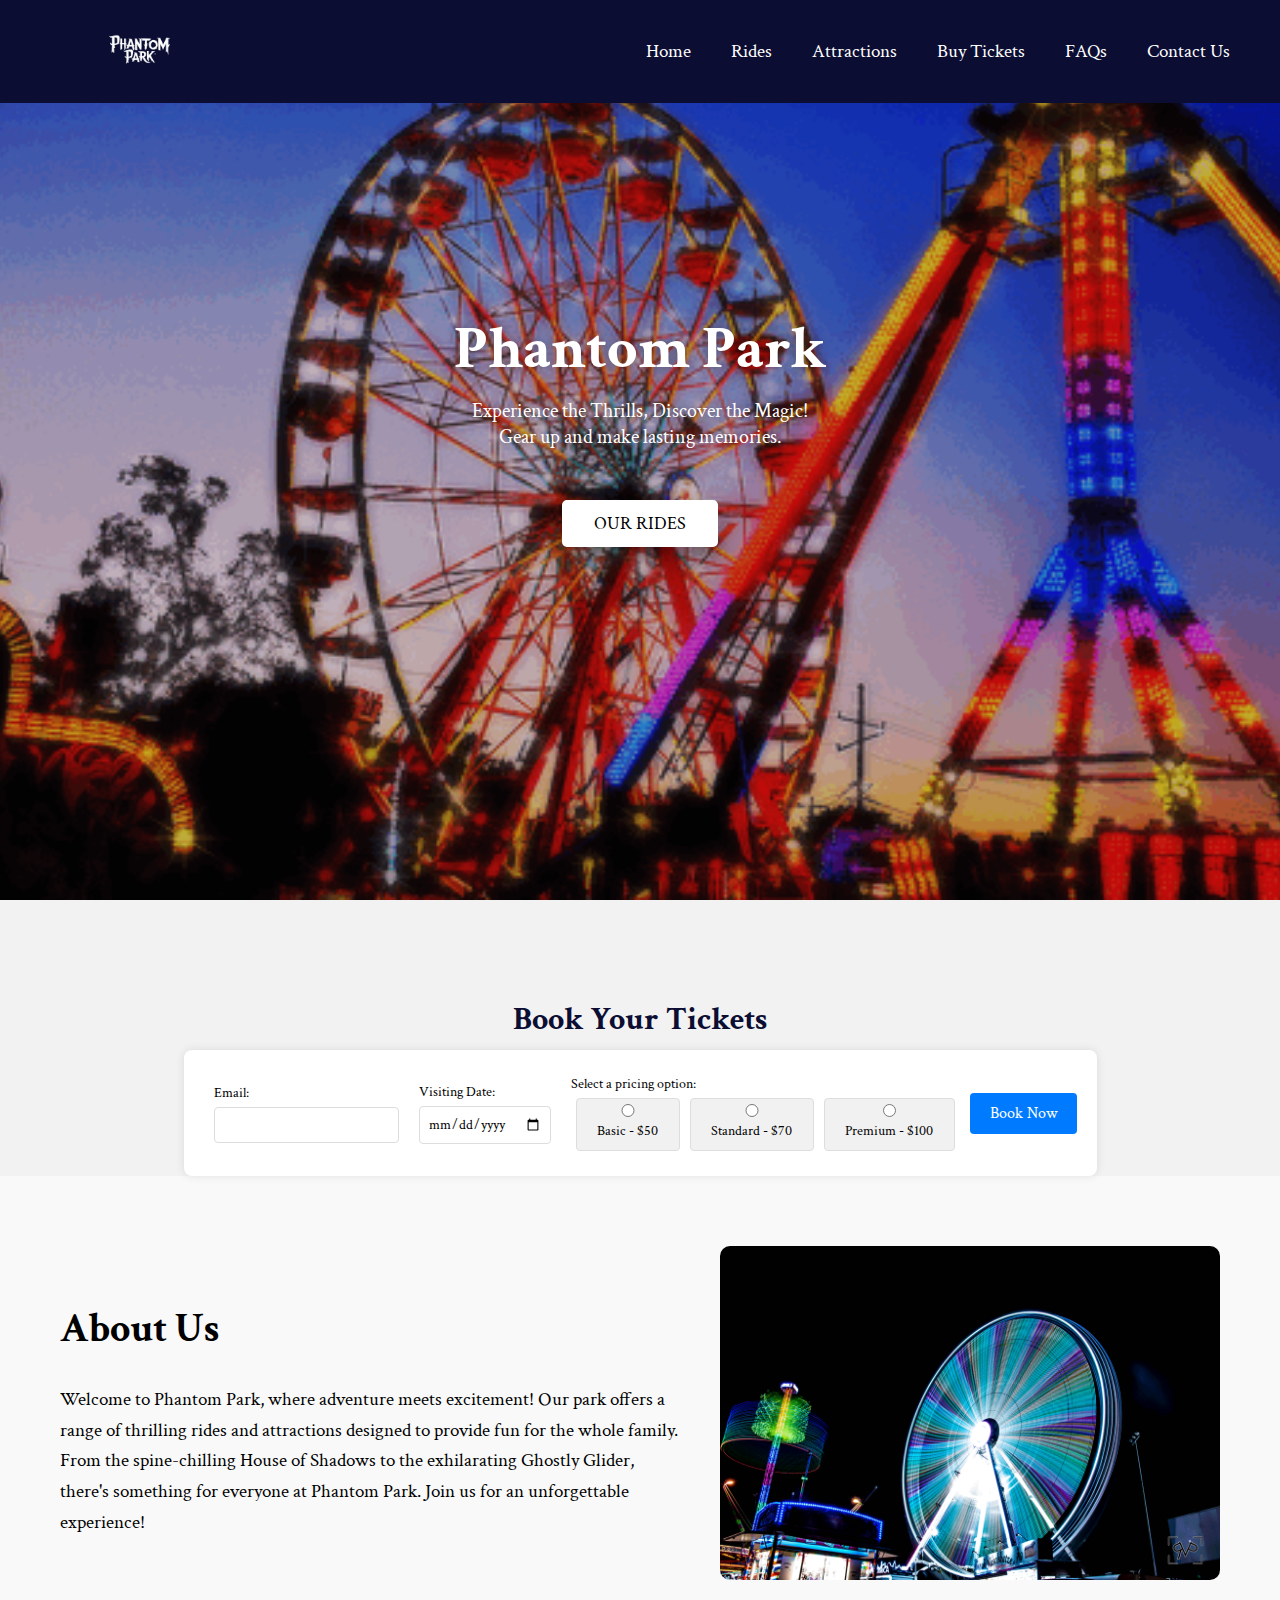
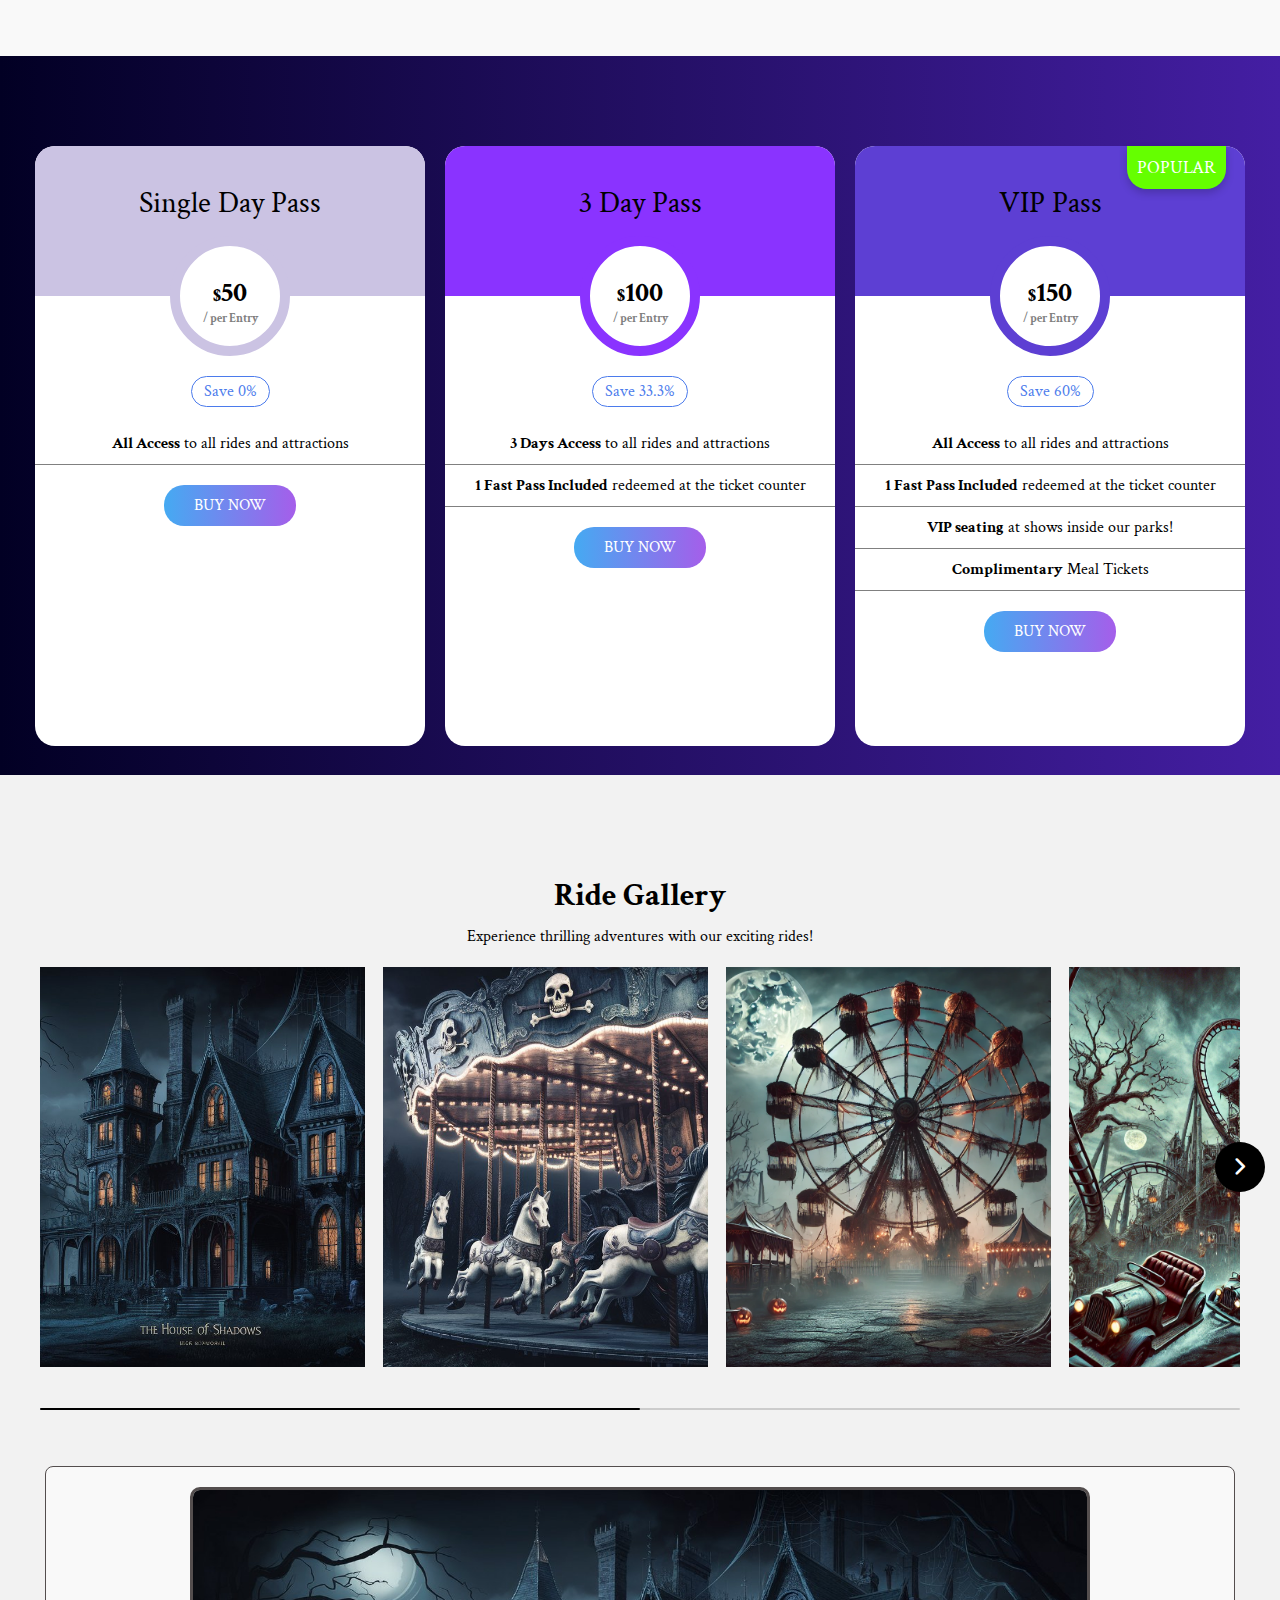
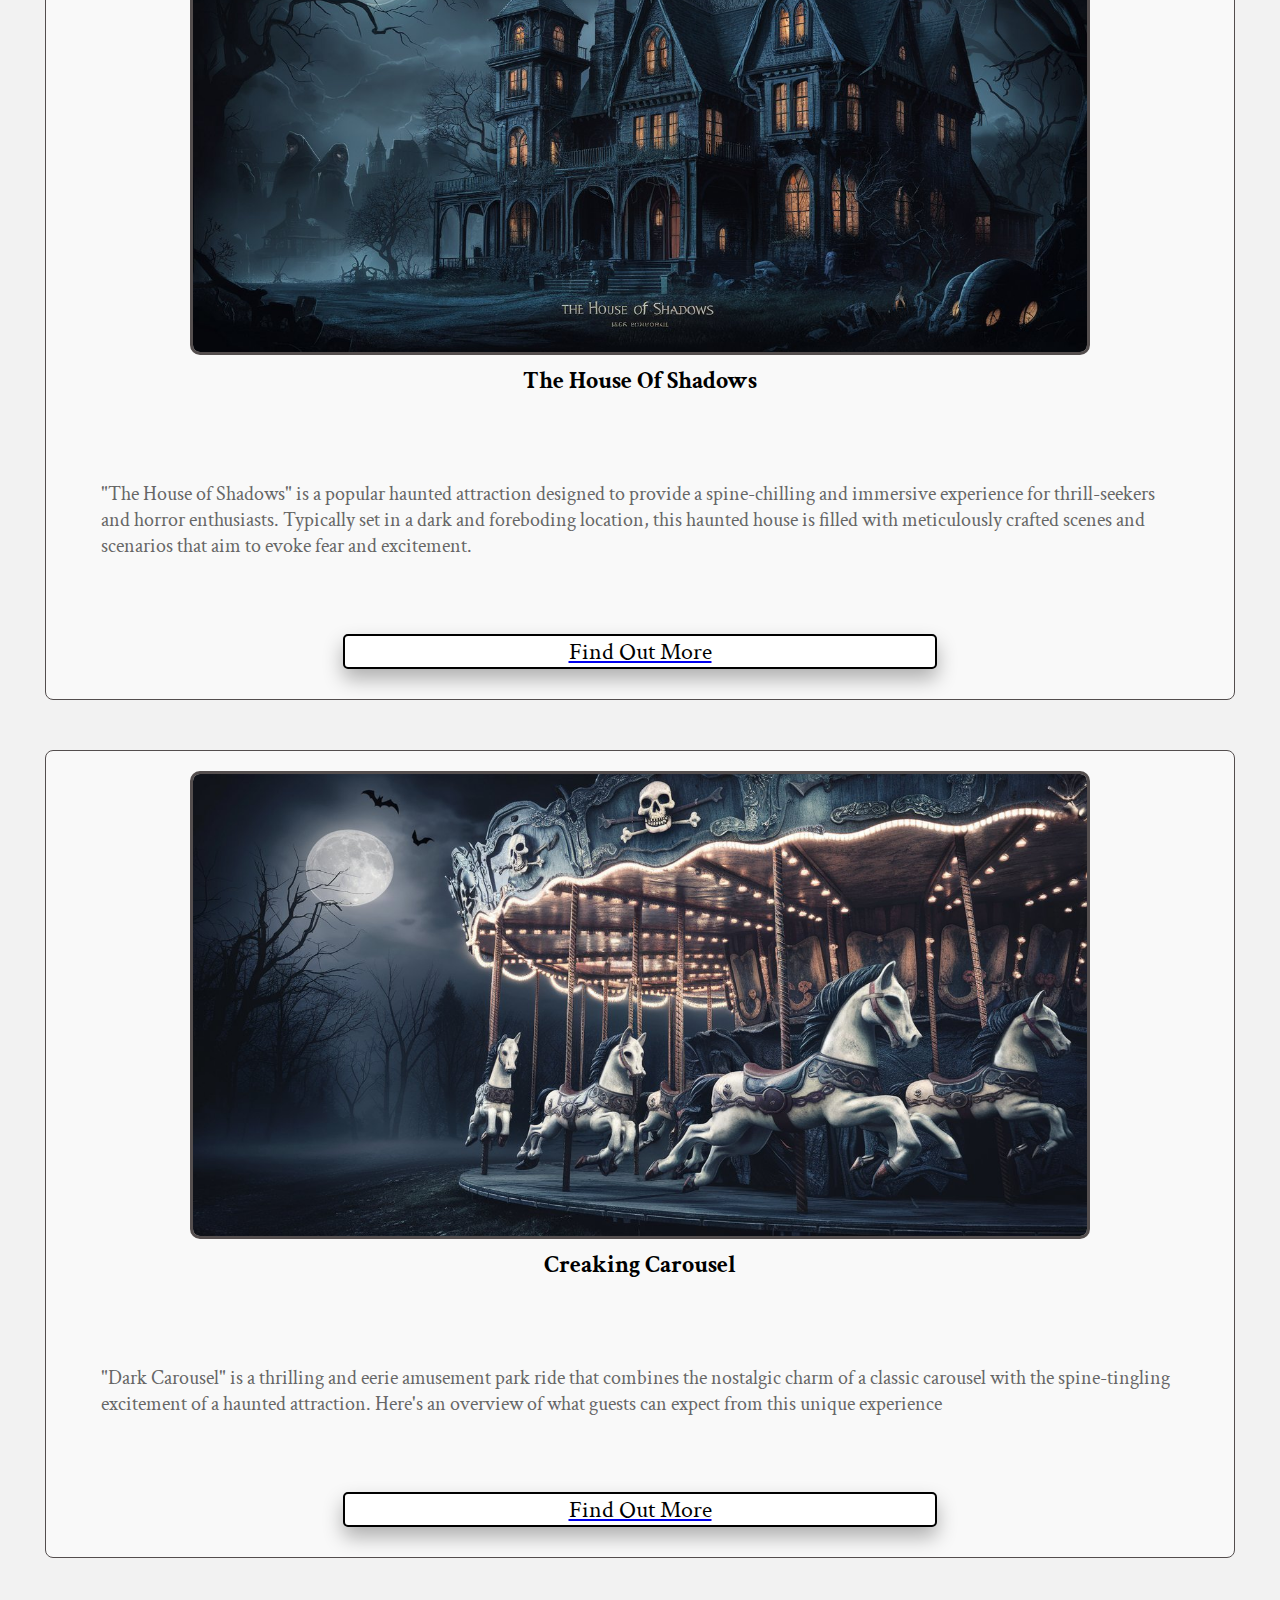
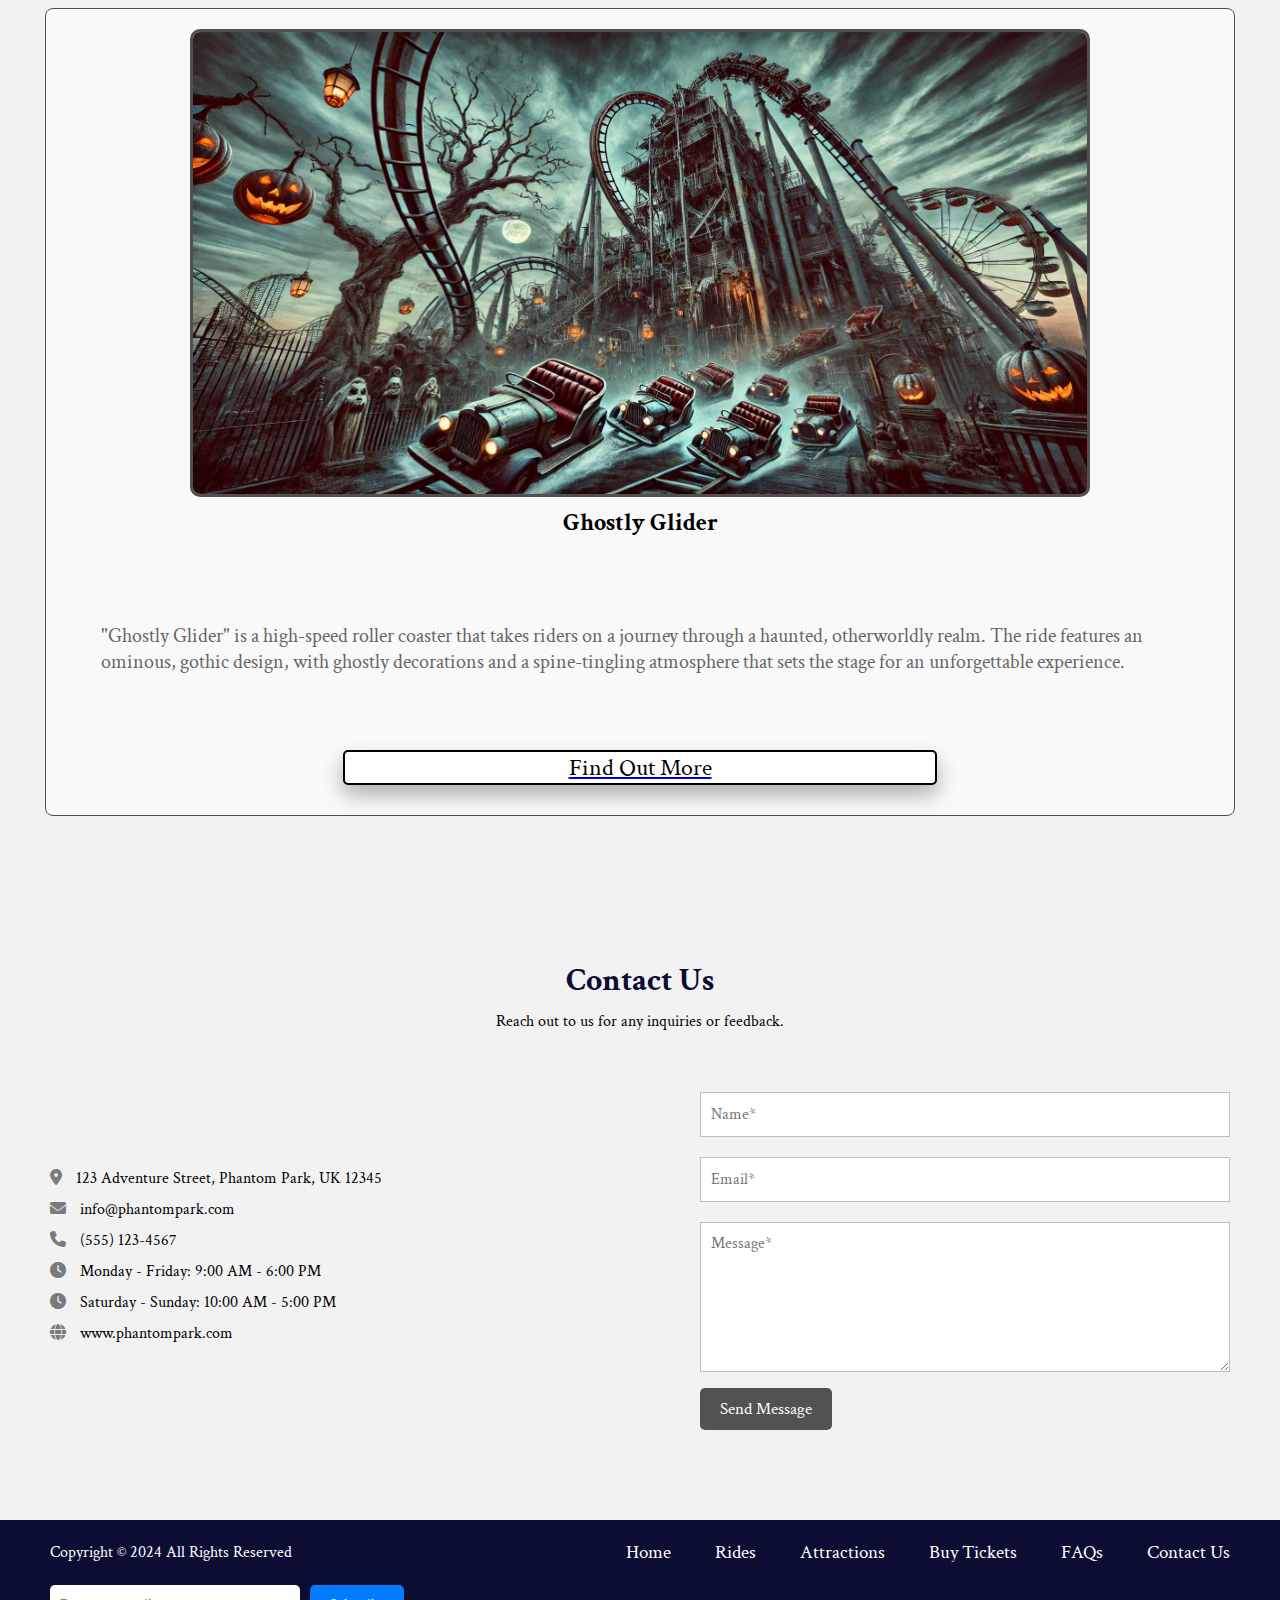
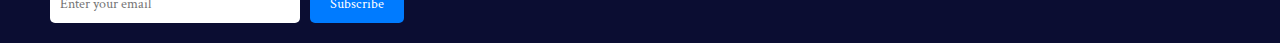
<file: index.html>
<!DOCTYPE html>
<html lang="en">
  <head>
    <meta charset="UTF-8" />
    <meta name="viewport" content="width=device-width, initial-scale=1.0" />
    <title>Phantom Park</title>
    <link rel="stylesheet" href="assets/css/index.css" />
    <link
      href="https://unpkg.com/boxicons@2.1.4/css/boxicons.min.css"
      rel="stylesheet"
    />
    <link rel="icon" href="assets/images/icon.png" />

    <!-- Fontawesome Link for Icons -->
    <link
      rel="stylesheet"
      href="https://cdnjs.cloudflare.com/ajax/libs/font-awesome/6.3.0/css/all.min.css"
    />
    <link
      rel="stylesheet"
      href="https://fonts.googleapis.com/css2?family=Material+Symbols+Rounded:opsz,wght,FILL,GRAD@48,400,0,0"
    />

    <link rel="preconnect" href="https://fonts.googleapis.com" />
    <link rel="preconnect" href="https://fonts.gstatic.com" crossorigin />
    <link
      href="https://fonts.googleapis.com/css2?family=Crimson+Text:ital,wght@0,400;0,600;0,700;1,400;1,600;1,700&display=swap"
      rel="stylesheet"
    />
  </head>

  <body>
    <header>
      <nav class="navbar">
        <h2 class="logo">
          <a href="index.html"
            ><img id="logo" src="assets/images/logo.png" alt="logo"
          /></a>
        </h2>
        <input type="checkbox" id="menu-toggler" />
        <label for="menu-toggler" id="hamburger-btn">
          <svg
            xmlns="http://www.w3.org/2000/svg"
            viewBox="0 0 24 24"
            fill="white"
            width="24px"
            height="24px"
          ></svg>
        </label>
        <ul class="all-links">
          <li><a href="index.html">Home</a></li>
          <li><a href="index.html#rides">Rides</a></li>
          <li><a href="attractions.html">Attractions</a></li>
          <li><a href="index.html#pricing-container">Buy Tickets</a></li>
          <li><a href="faq.html">FAQs</a></li>
          <li><a href="index.html#contact">Contact Us</a></li>
        </ul>
      </nav>
    </header>

    <main class="main-content">
      <section class="homepage" id="home">
        <div class="content">
          <div class="text">
            <h1>Phantom Park</h1>
            <p>
              Experience the Thrills, Discover the Magic!<br />
              Gear up and make lasting memories.
            </p>
          </div>
          <a href="#rides">Our Rides</a>
        </div>
      </section>

      <section class="booking" id="booking">
        <h2>Book Your Tickets</h2>
        <div class="booking-form">
          <div class="form-group">
            <label for="email">Email:</label>
            <input type="email" id="email" name="email" required />
          </div>
          <div class="form-group">
            <label for="visit-date">Visiting Date:</label>
            <input type="date" id="visit-date" name="visit-date" required />
          </div>
          <div class="form-group">
            <label>Select a pricing option:</label>
            <div class="pricing-options">
              <div class="pricing-option">
                <label>
                  <input type="radio" name="pricing" value="basic" required />
                  Basic - $50
                </label>
              </div>
              <div class="pricing-option">
                <label>
                  <input type="radio" name="pricing" value="standard" />
                  Standard - $70
                </label>
              </div>
              <div class="pricing-option">
                <label>
                  <input type="radio" name="pricing" value="premium" /> Premium
                  - $100
                </label>
              </div>
            </div>
          </div>
          <button type="submit" class="submit-button">Book Now</button>
        </div>
      </section>

      <!-- About Us Section -->
      <section class="about-us" id="about-us">
        <div class="about-container">
          <div class="about-text">
            <h2>About Us</h2>
            <p>
              Welcome to Phantom Park, where adventure meets excitement! Our
              park offers a range of thrilling rides and attractions designed to
              provide fun for the whole family. From the spine-chilling House of
              Shadows to the exhilarating Ghostly Glider, there's something for
              everyone at Phantom Park. Join us for an unforgettable experience!
            </p>
          </div>
          <div class="about-image">
            <img src="assets/images/about.gif" alt="About Us" />
          </div>
        </div>
      </section>

      <!-- Pricing Section -->
      <section class="pricing-container" id="pricing-container">
        <!-- Single Day Pass -->
        <div class="column">
          <div class="pricing-card single">
            <div class="pricing-header">
              <span class="plan-title">Single Day Pass</span>
              <div class="price-circle">
                <span class="price-title">
                  <small>$</small><span>50</span>
                </span>
                <span class="info">/ per Entry</span>
              </div>
            </div>
            <div class="badge-box">
              <span>Save 0%</span>
            </div>
            <ul>
              <li><strong>All Access</strong> to all rides and attractions</li>
            </ul>
            <div class="buy-button-box">
              <a href="#booking" class="buy-now">BUY NOW</a>
            </div>
          </div>
        </div>
        <!-- 3 Day Pass -->
        <div class="column">
          <div class="pricing-card three">
            <div class="pricing-header">
              <span class="plan-title">3 Day Pass</span>
              <div class="price-circle">
                <span class="price-title">
                  <small>$</small><span>100</span>
                </span>
                <span class="info">/ per Entry</span>
              </div>
            </div>
            <div class="badge-box">
              <span>Save 33.3%</span>
            </div>
            <ul>
              <li>
                <strong>3 Days Access</strong> to all rides and attractions
              </li>
              <li>
                <strong>1 Fast Pass Included</strong> redeemed at the ticket
                counter
              </li>
            </ul>
            <div class="buy-button-box">
              <a href="#booking" class="buy-now">BUY NOW</a>
            </div>
          </div>
        </div>
        <!-- VIP Pass -->
        <div class="column">
          <div class="pricing-card vip">
            <div class="popular">POPULAR</div>
            <div class="pricing-header">
              <span class="plan-title">VIP Pass</span>
              <div class="price-circle">
                <span class="price-title">
                  <small>$</small><span>150</span>
                </span>
                <span class="info">/ per Entry</span>
              </div>
            </div>
            <div class="badge-box">
              <span>Save 60%</span>
            </div>
            <ul>
              <li><strong>All Access</strong> to all rides and attractions</li>

              <li>
                <strong>1 Fast Pass Included</strong> redeemed at the ticket
                counter
              </li>
              <li><strong>VIP seating</strong> at shows inside our parks!</li>
              <li><strong>Complimentary</strong> Meal Tickets</li>
            </ul>
            <div class="buy-button-box">
              <a href="#booking" class="buy-now">BUY NOW</a>
            </div>
          </div>
        </div>
      </section>

      <section class="rides" id="rides">
        <h2>Ride Gallery</h2>
        <p>Experience thrilling adventures with our exciting rides!</p>
        <div class="container">
          <div class="slider-wrapper">
            <button
              id="prev-slide"
              class="slide-button material-symbols-rounded"
            >
              chevron_left
            </button>
            <ul class="image-list">
              <li>
                <img
                  class="image-item"
                  src="assets/images/house-of-shadow.webp"
                  alt="img-1"
                />
              </li>
              <li>
                <img
                  class="image-item"
                  src="assets/images/dark-carousel.jpg"
                  alt="img-2"
                />
              </li>
              <li>
                <img
                  class="image-item"
                  src="assets/images/ferry.webp"
                  alt="img-3"
                />
              </li>
              <li>
                <img
                  class="image-item"
                  src="assets/images/roller-coaster.webp"
                  alt="img-4"
                />
              </li>
            </ul>
            <button
              id="next-slide"
              class="slide-button material-symbols-rounded"
            >
              chevron_right
            </button>
          </div>
          <div class="slider-scrollbar">
            <div class="scrollbar-track">
              <div class="scrollbar-thumb"></div>
            </div>
          </div>
        </div>
      </section>

      <!-- Grid Layout for Attractions -->
      <!-- GRID LAYOUT SECTION -->
      <section class="grid-container" id="attractions">
        <!-- Grid Item 1 -->
        <div class="grid-item">
          <div class="img-title-box">
            <img src="assets/images/house-of-shadow.webp" alt="haunted house" />
            <h3>The House Of Shadows</h3>
          </div>
          <div class="grid-text">
            <p>
              "The House of Shadows" is a popular haunted attraction designed to
              provide a spine-chilling and immersive experience for
              thrill-seekers and horror enthusiasts. Typically set in a dark and
              foreboding location, this haunted house is filled with
              meticulously crafted scenes and scenarios that aim to evoke fear
              and excitement.
            </p>
            <a href="attractions.html"><button>Find Out More</button></a>
          </div>
        </div>
        <!-- Grid Item 2 -->
        <div class="grid-item">
          <div class="img-title-box">
            <img src="assets/images/dark-carousel.jpg" alt="carousel" />
            <h3>Creaking Carousel</h3>
          </div>
          <div class="grid-text">
            <p>
              "Dark Carousel" is a thrilling and eerie amusement park ride that
              combines the nostalgic charm of a classic carousel with the
              spine-tingling excitement of a haunted attraction. Here's an
              overview of what guests can expect from this unique experience
            </p>
            <a href="attractions.html"><button>Find Out More</button></a>
          </div>
        </div>
        <!-- Grid Item 3 -->
        <div class="grid-item">
          <div class="img-title-box">
            <img src="assets/images/roller-coaster.webp" alt="Roller Coaster" />
            <h3>Ghostly Glider</h3>
          </div>
          <div class="grid-text">
            <p>
              "Ghostly Glider" is a high-speed roller coaster that takes riders
              on a journey through a haunted, otherworldly realm. The ride
              features an ominous, gothic design, with ghostly decorations and a
              spine-tingling atmosphere that sets the stage for an unforgettable
              experience.
            </p>
            <a href="attractions.html"><button>Find Out More</button></a>
          </div>
        </div>
      </section>

      <section class="contact" id="contact">
        <h2>Contact Us</h2>
        <p>Reach out to us for any inquiries or feedback.</p>
        <div class="row">
          <div class="col information">
            <div class="contact-details">
              <p>
                <i class="fas fa-map-marker-alt"></i> 123 Adventure Street,
                Phantom Park, UK 12345
              </p>
              <p><i class="fas fa-envelope"></i> info@phantompark.com</p>
              <p><i class="fas fa-phone"></i> (555) 123-4567</p>
              <p>
                <i class="fas fa-clock"></i> Monday - Friday: 9:00 AM - 6:00 PM
              </p>
              <p>
                <i class="fas fa-clock"></i> Saturday - Sunday: 10:00 AM - 5:00
                PM
              </p>
              <p><i class="fas fa-globe"></i> www.phantompark.com</p>
            </div>
          </div>
          <div class="col form">
            <form action="/">
              <input type="text" placeholder="Name*" required />
              <input type="email" placeholder="Email*" required />
              <textarea placeholder="Message*" required></textarea>
              <button id="submit" type="submit">Send Message</button>
            </form>
          </div>
        </div>
      </section>
    </main>

    <footer>
      <div>
        <span>Copyright © 2024 All Rights Reserved</span>
        <span class="link">
          <a href="index.html">Home</a>
          <a href="index.html#rides">Rides</a>
          <a href="attractions.html">Attractions</a>
          <a href="index.html#pricing-container">Buy Tickets</a>
          <a href="faq.html">FAQs</a>
          <a href="index.html#contact">Contact Us</a>
        </span>
      </div>
      <div class="newsletter">
        <form action="/subscribe" method="post">
          <input
            type="email"
            id="subscribe-email"
            name="email"
            placeholder="Enter your email"
            required
          />
          <button type="submit">Subscribe</button>
        </form>
      </div>
    </footer>
    <script>
      const initSlider = () => {
        const imageList = document.querySelector(".slider-wrapper .image-list");
        const slideButtons = document.querySelectorAll(
          ".slider-wrapper .slide-button"
        );
        const sliderScrollbar = document.querySelector(
          ".container .slider-scrollbar"
        );
        const scrollbarThumb =
          sliderScrollbar.querySelector(".scrollbar-thumb");
        const maxScrollLeft = imageList.scrollWidth - imageList.clientWidth;

        // Handle scrollbar thumb drag
        scrollbarThumb.addEventListener("mousedown", (e) => {
          const startX = e.clientX;
          const thumbPosition = scrollbarThumb.offsetLeft;
          const maxThumbPosition =
            sliderScrollbar.getBoundingClientRect().width -
            scrollbarThumb.offsetWidth;

          // Update thumb position on mouse move
          const handleMouseMove = (e) => {
            const deltaX = e.clientX - startX;
            const newThumbPosition = thumbPosition + deltaX;

            // Ensure the scrollbar thumb stays within bounds
            const boundedPosition = Math.max(
              0,
              Math.min(maxThumbPosition, newThumbPosition)
            );
            const scrollPosition =
              (boundedPosition / maxThumbPosition) * maxScrollLeft;

            scrollbarThumb.style.left = `${boundedPosition}px`;
            imageList.scrollLeft = scrollPosition;
          };

          // Remove event listeners on mouse up
          const handleMouseUp = () => {
            document.removeEventListener("mousemove", handleMouseMove);
            document.removeEventListener("mouseup", handleMouseUp);
          };

          // Add event listeners for drag interaction
          document.addEventListener("mousemove", handleMouseMove);
          document.addEventListener("mouseup", handleMouseUp);
        });

        // Slide images according to the slide button clicks
        slideButtons.forEach((button) => {
          button.addEventListener("click", () => {
            const direction = button.id === "prev-slide" ? -1 : 1;
            const scrollAmount = imageList.clientWidth * direction;
            imageList.scrollBy({ left: scrollAmount, behavior: "smooth" });
          });
        });

        // Show or hide slide buttons based on scroll position
        const handleSlideButtons = () => {
          slideButtons[0].style.display =
            imageList.scrollLeft <= 0 ? "none" : "flex";
          slideButtons[1].style.display =
            imageList.scrollLeft >= maxScrollLeft ? "none" : "flex";
        };

        // Update scrollbar thumb position based on image scroll
        const updateScrollThumbPosition = () => {
          const scrollPosition = imageList.scrollLeft;
          const thumbPosition =
            (scrollPosition / maxScrollLeft) *
            (sliderScrollbar.clientWidth - scrollbarThumb.offsetWidth);
          scrollbarThumb.style.left = `${thumbPosition}px`;
        };

        // Call these two functions when image list scrolls
        imageList.addEventListener("scroll", () => {
          updateScrollThumbPosition();
          handleSlideButtons();
        });
      };

      window.addEventListener("resize", initSlider);
      window.addEventListener("load", initSlider);
    </script>
  </body>
</html>
</file>
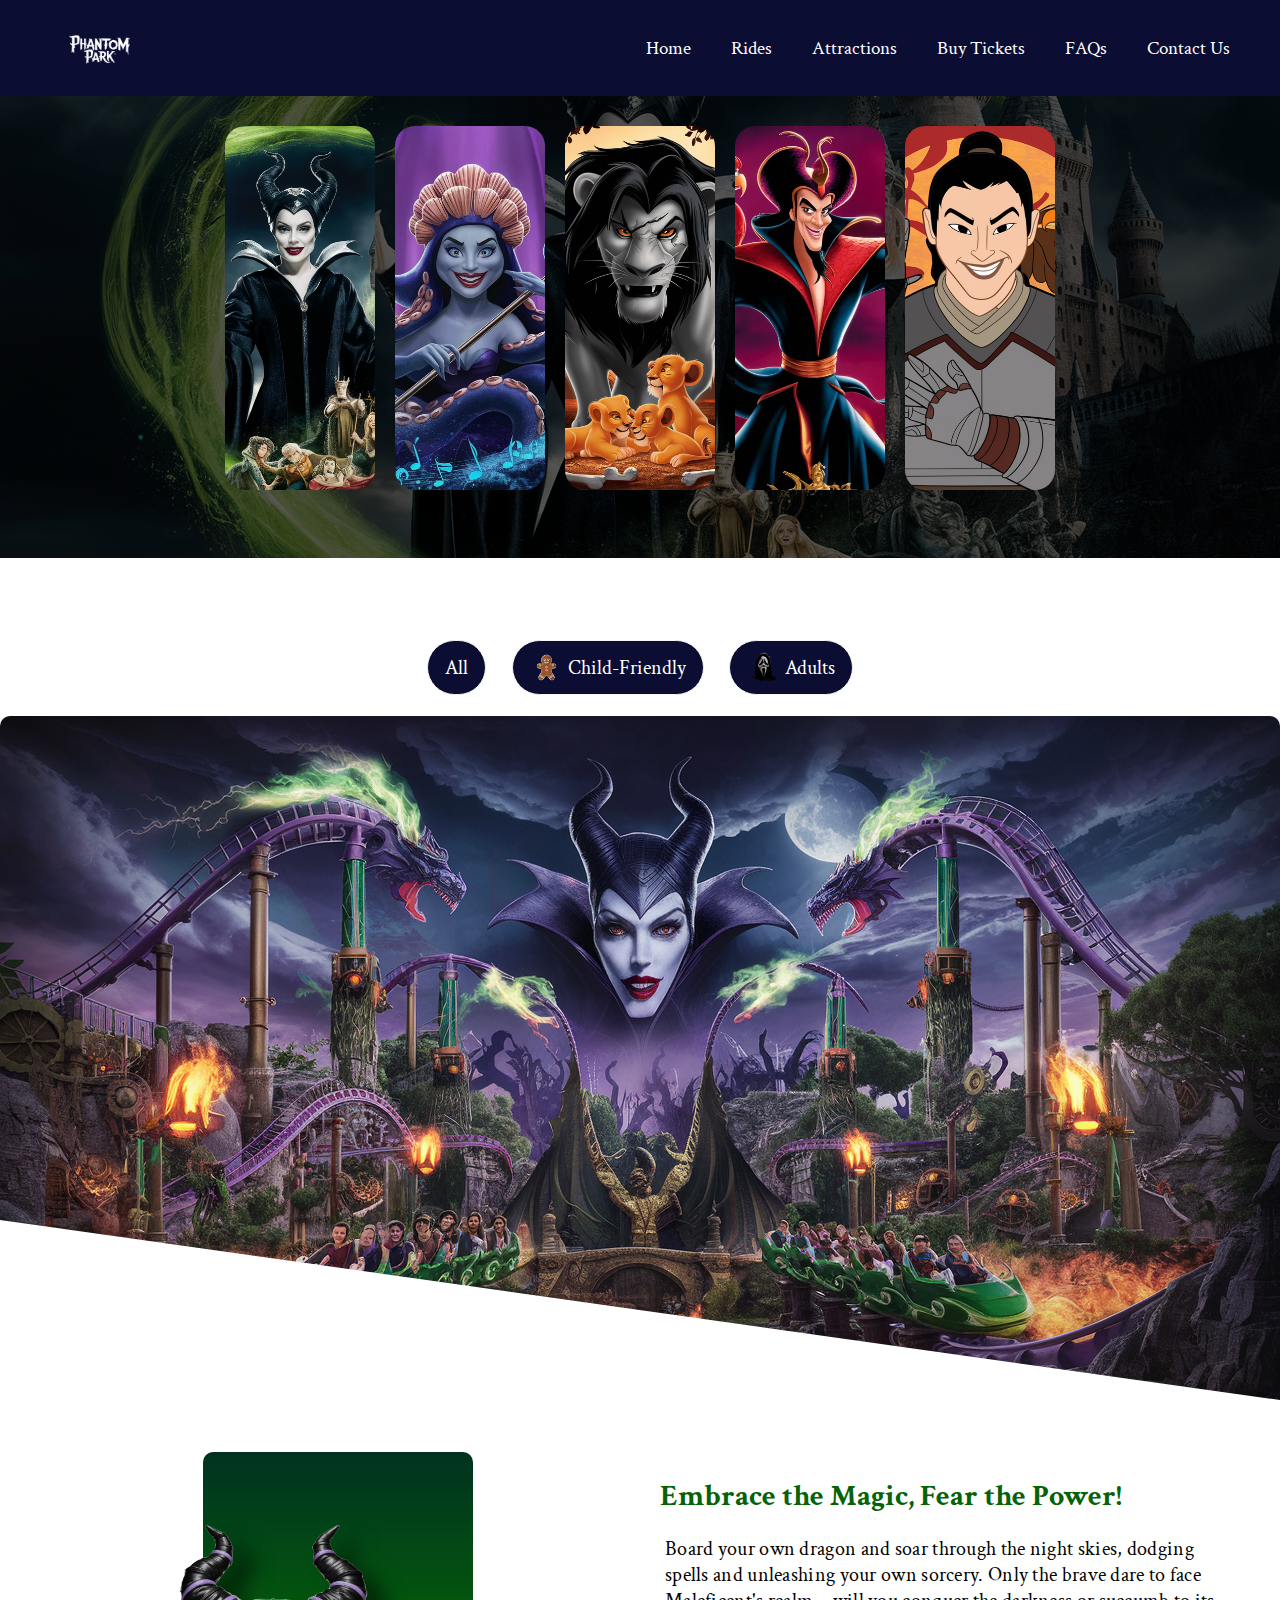
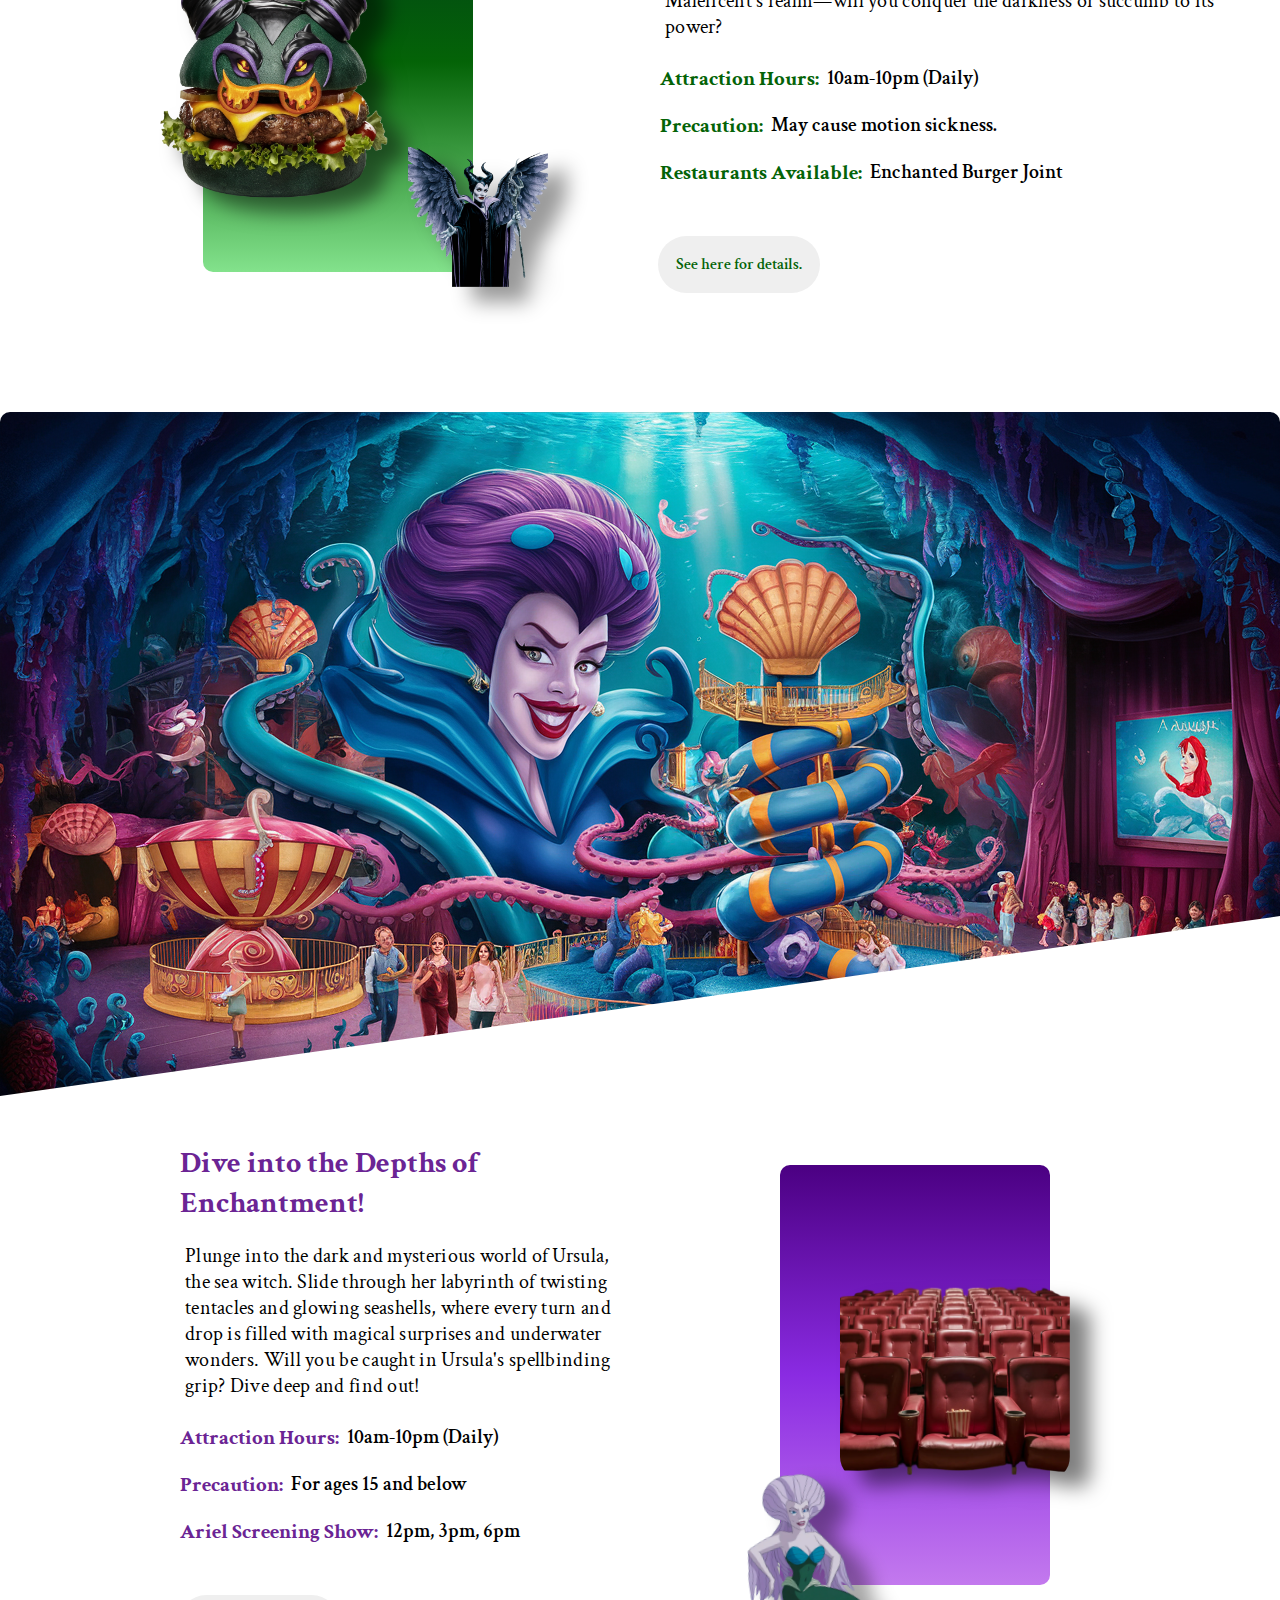
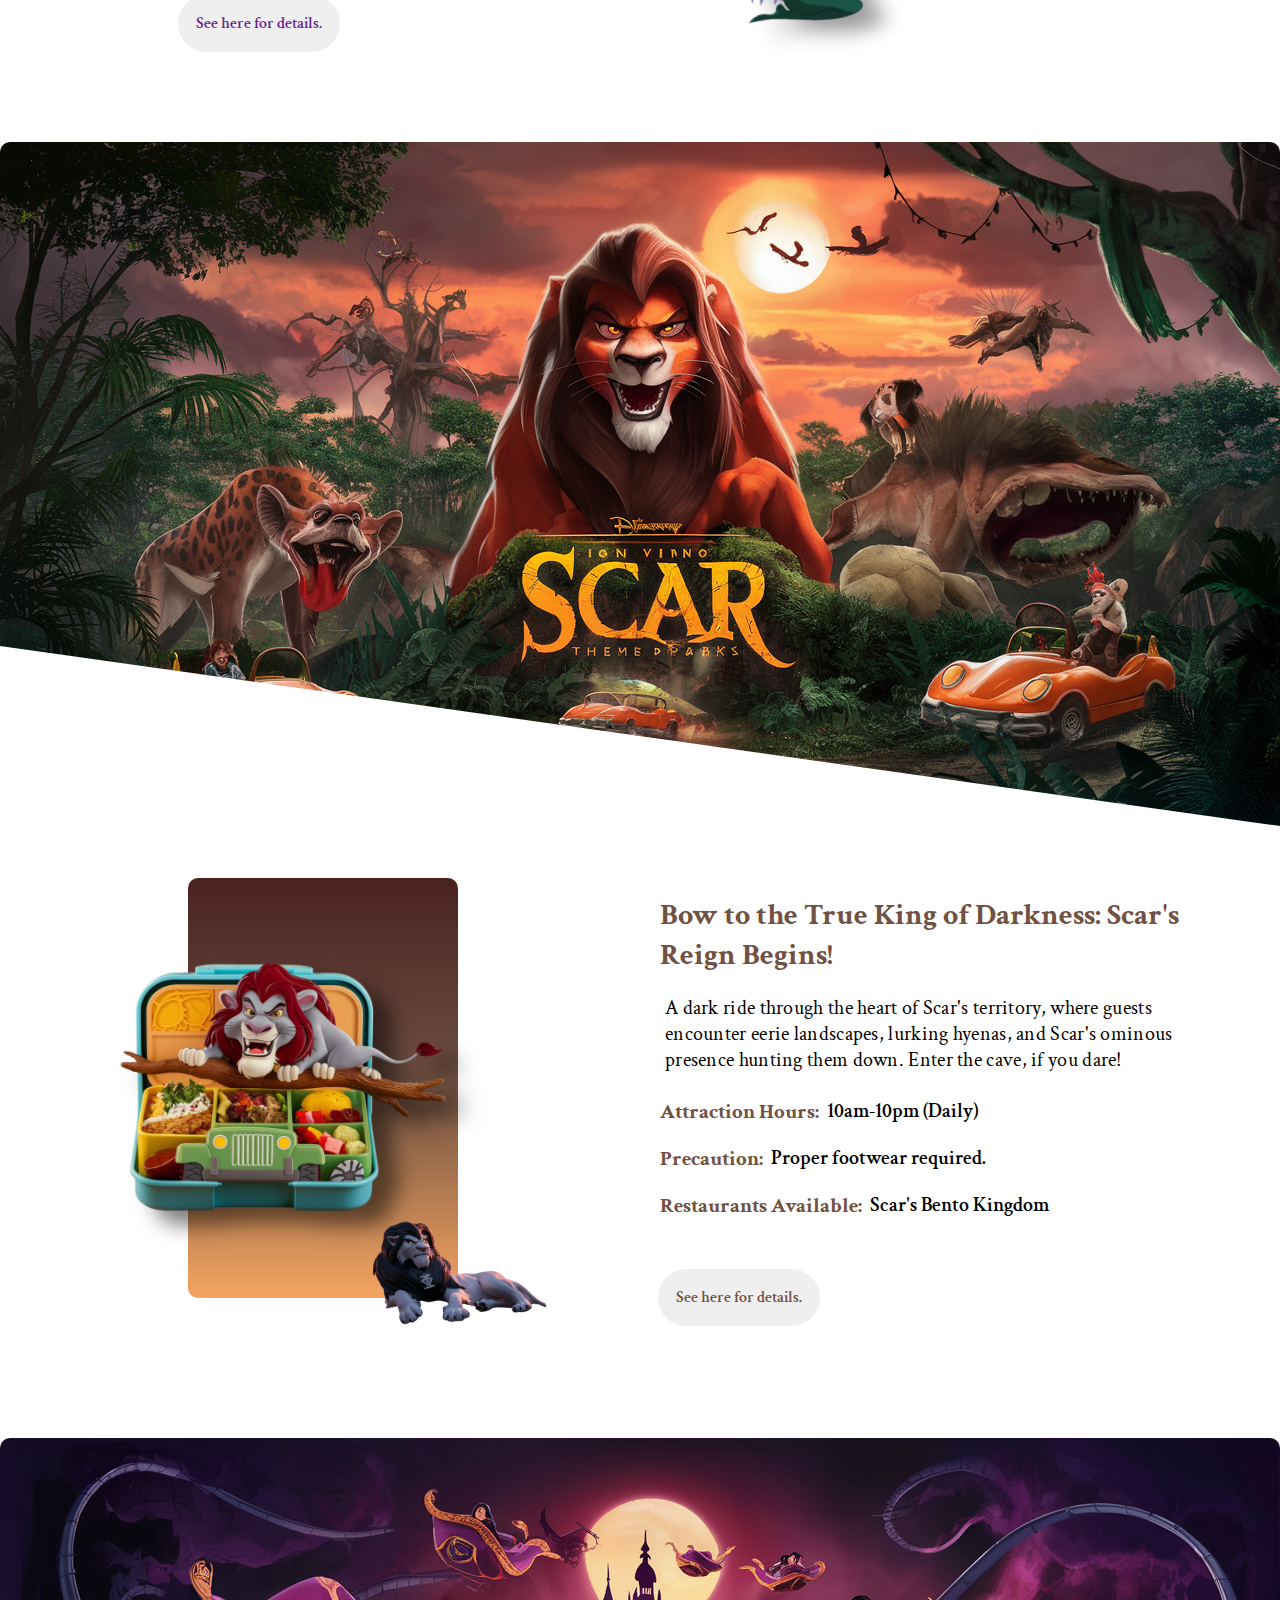
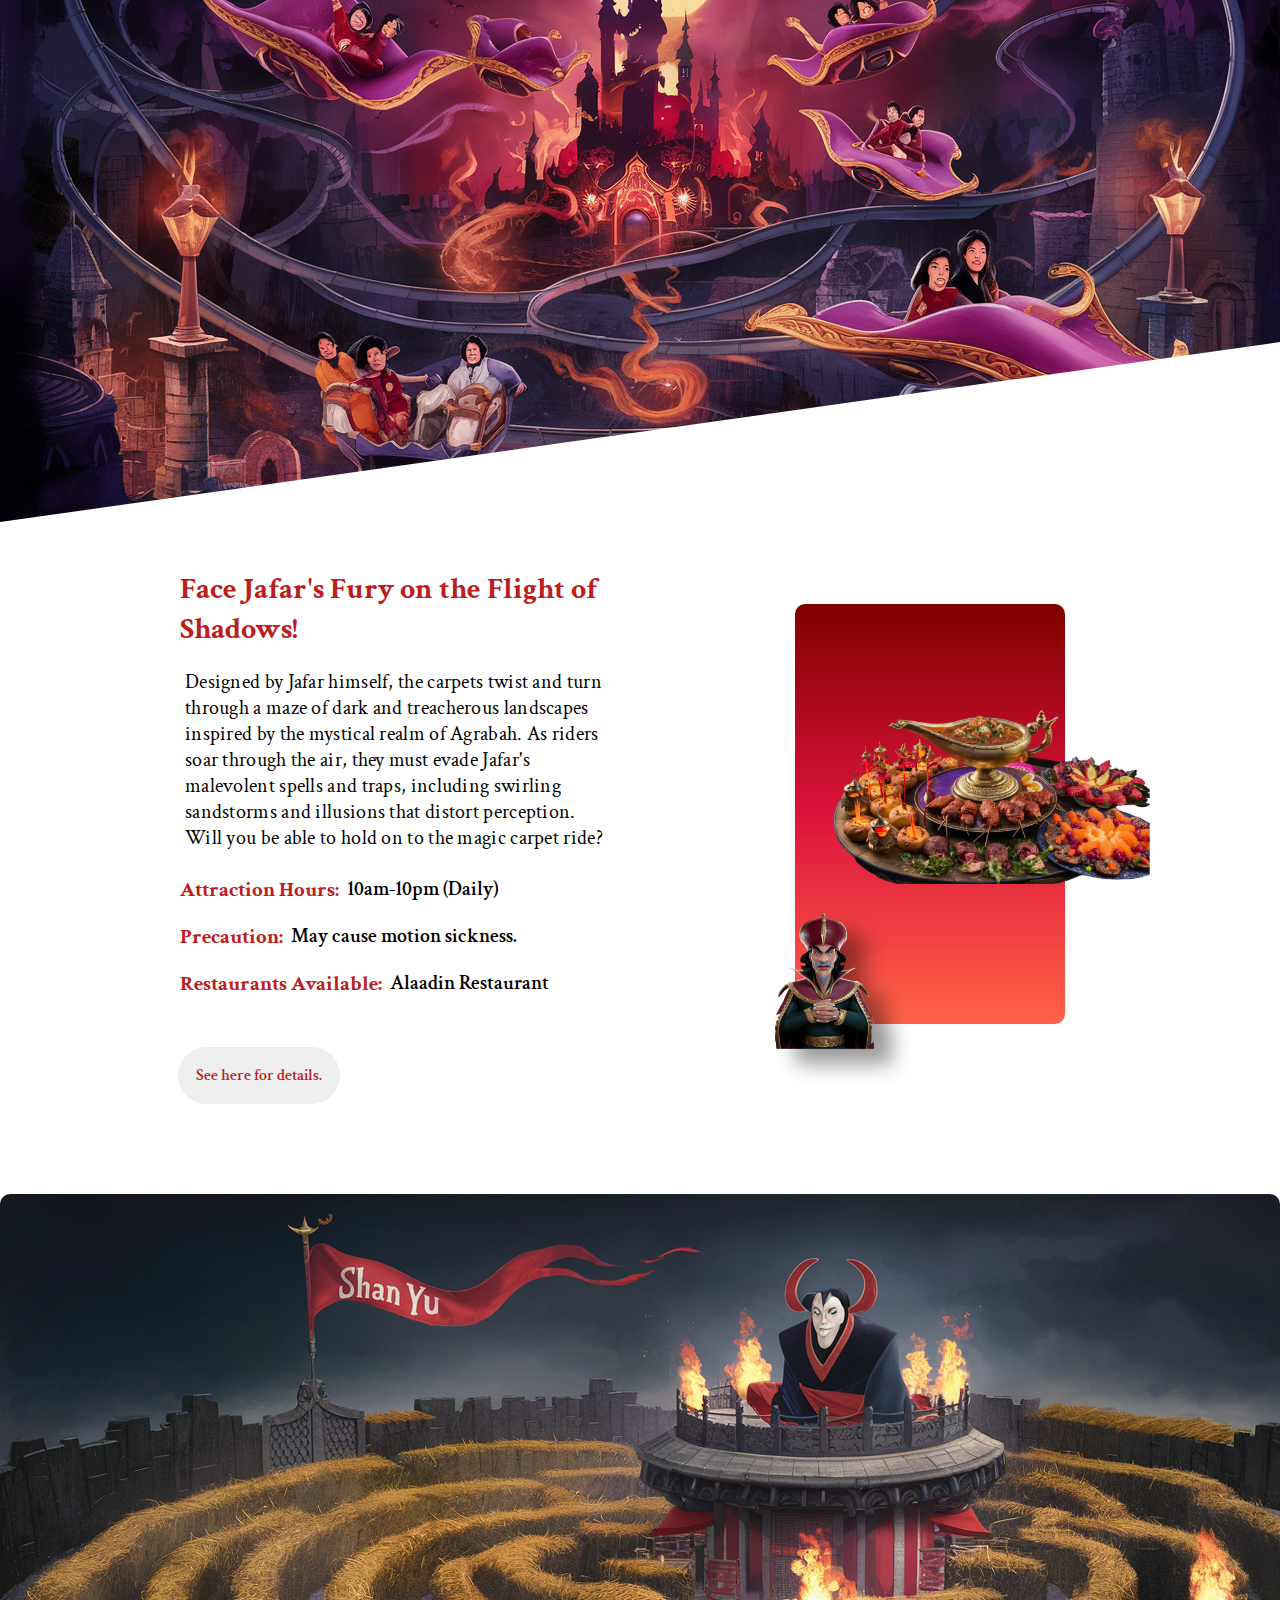
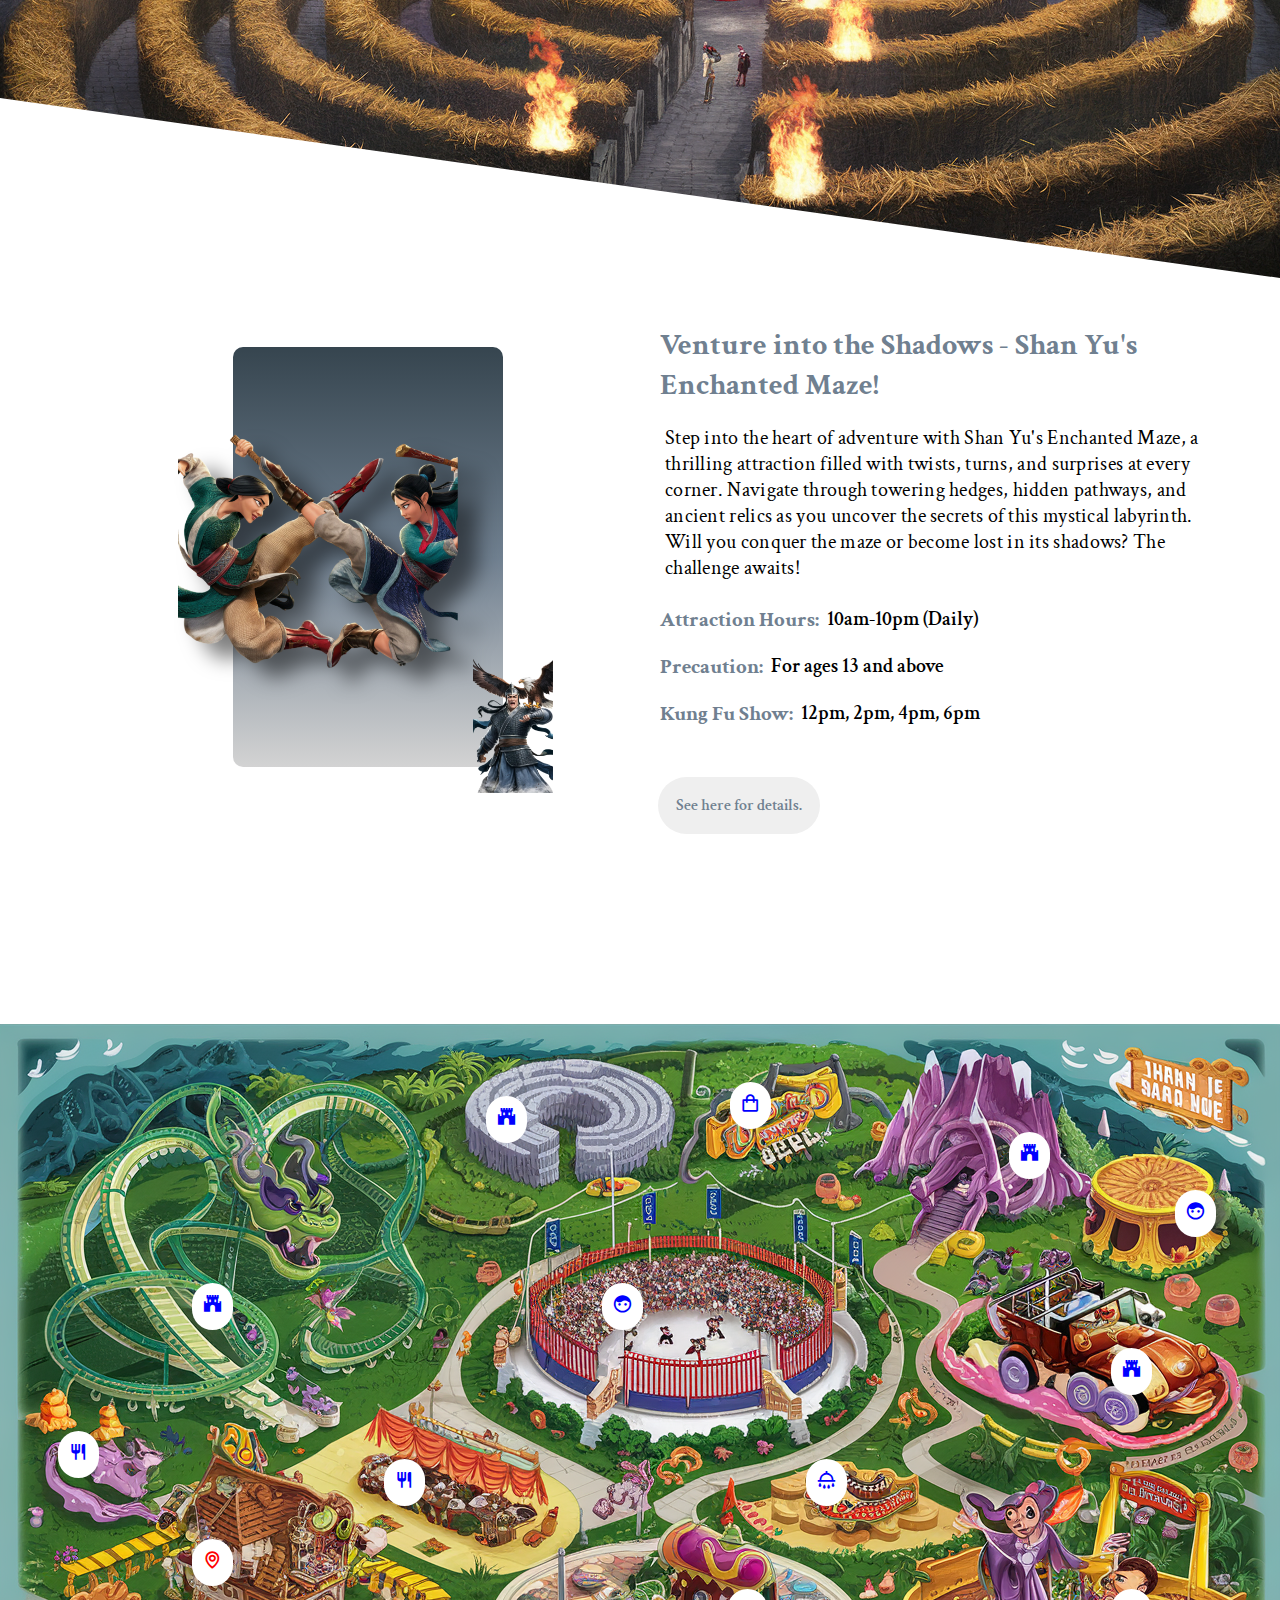
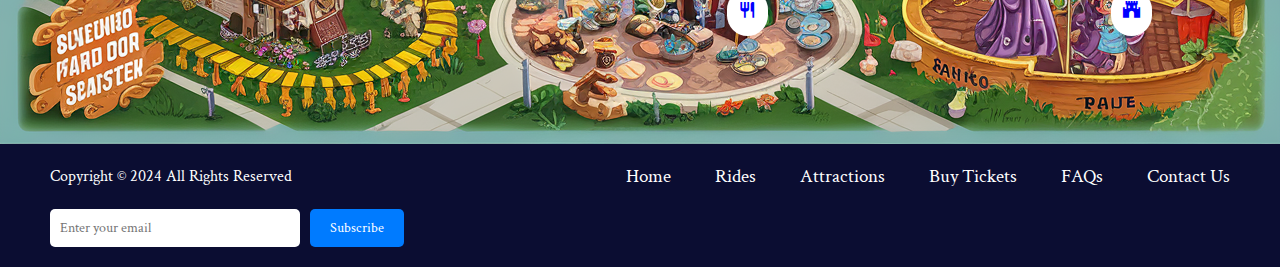
<file: attractions.html>
<!DOCTYPE html>
<html lang="en">
  <head>
    <meta charset="UTF-8" />
    <meta name="viewport" content="width=device-width, initial-scale=1.0" />
    <link rel="stylesheet" href="assets/css/attractions.css" />
    <meta name="author" content="Phoon Jia Yi" />
    <link
      href="https://unpkg.com/boxicons@2.1.4/css/boxicons.min.css"
      rel="stylesheet"
    />
    <!--For icons-->
    <link rel="preconnect" href="https://fonts.googleapis.com" />
    <!--For fonts-->
    <link rel="preconnect" href="https://fonts.gstatic.com" crossorigin />
    <link
      href="https://fonts.googleapis.com/css2?family=Crimson+Text:ital,wght@0,400;0,600;0,700;1,400;1,600;1,700&family=Lora:ital,wght@0,400..700;1,400..700&display=swap"
      rel="stylesheet"
    />
    <link rel="icon" href="assets/images/icon.png" />
    <link
      href="https://fonts.googleapis.com/icon?family=Material+Icons"
      rel="stylesheet"
    />

    <title>Web Dev Attraction Page 2</title>
  </head>

  <body>
    <!--header and navigation bar-->
    <header>
      <nav class="navbar">
        <a href="index.html" class="logo-link">
          <img id="logo" src="assets/images/logo.png" alt="logo" />
        </a>
        <!-- <h2 class="logo"><a href="#">LOGO</a></h2> -->
        <!--toggle button for responsiveness at small screens-->
        <input type="checkbox" id="menu-toggler" />
        <label for="menu-toggler" id="hamburger-btn">
          <svg
            xmlns="http://www.w3.org/2000/svg"
            viewBox="0 0 24 24"
            fill="white"
            width="24px"
            height="24px"
          >
            <path d="M0 0h24v24H0z" fill="none" />
            <path d="M3 18h18v-2H3v2zm0-5h18V11H3v2zm0-7v2h18V6H3z" />
          </svg>
        </label>
        <!--links to visit different pages-->
        <ul class="all-links">
          <li><a href="index.html">Home</a></li>
          <li><a href="index.html#rides">Rides</a></li>
          <li><a href="attractions.html">Attractions</a></li>
          <li><a href="index.html#booking">Buy Tickets</a></li>
          <li><a href="faq.html">FAQs</a></li>
          <li><a href="index.html#contact">Contact Us</a></li>
        </ul>
      </nav>
    </header>

    <main class="main-content">
      <!--Attraction Feature Cards (variety of theme parks ranging from kid-friendly, suitable for adults and appropriate for all)-->
      <div class="feature-wrapper">
        <div class="feature-container">
          <!--Feature 1: Maleficent-->
          <div class="feature-cards maleficent">
            <img src="assets/images/maleficent.jpg" alt="maleficent" />
            <img
              src="assets/images/maleficent.jpg"
              alt="maleficent"
              class="background"
            />
            <div class="description">
              <h4><a href="#maleficent" accesskey="1">Maleficent</a></h4>
              <p>
                Dark Enchantment Kingdom<span
                  >, a maleficent theme park, offers thrill-seekers chilling
                  adventures in a realm of sinister wonders and ominous
                  enchantments.</span
                >
              </p>
            </div>
          </div>
          <!--Feature 2:Ursula-->
          <div class="feature-cards ursula">
            <img src="assets/images/ursula.jpg" alt="ursula" />
            <img
              src="assets/images/ursula.jpg"
              alt="ursula"
              class="background"
            />
            <div class="description">
              <h4><a href="#ursula" accesskey="2">Ursula</a></h4>
              <p>
                Ursula's Abyss<span
                  >, a villainous theme park, immerses visitors in underwater
                  realms of dark magic, treacherous seas, and spellbinding
                  adventures inspired by the sea witch herself.
                </span>
              </p>
            </div>
          </div>
          <!--Feature 3:Scar-->
          <div class="feature-cards scar">
            <img src="assets/images/scar.jpg" alt="scar" />
            <img src="assets/images/scar.jpg" alt="scar" class="background" />
            <div class="description">
              <h4><a href="#scar" accesskey="3">Scar</a></h4>
              <p>
                Scar's Dominion<span
                  >, a theme park inspired by the Lion King's infamous villain,
                  plunges visitors into a world of shadowy savannahs, perilous
                  cliffs, and thrilling encounters with the untamed wild.</span
                >
              </p>
            </div>
          </div>
          <!--Feature 4:Jaafar-->
          <div class="feature-cards jaafar">
            <img src="assets/images/jaafar.jpg" alt="jaafar" />
            <img
              src="assets/images/jaafar.jpg"
              alt="jaafar"
              class="background"
            />
            <div class="description">
              <h4><a href="#jaafar" accesskey="4">Jaafar</a></h4>
              <p>
                Jaafar's Enchanted Empire<span
                  >, a theme park inspired by Aladdin's infamous sorcerer,
                  invites visitors into a realm of mystical deserts, hidden
                  treasures, and magical adventures filled with enchantments and
                  dark intrigue.</span
                >
              </p>
            </div>
          </div>
          <!--Feature 5:Shan-Yu-->
          <div class="feature-cards shan-yu">
            <img src="assets/images/shan-yu.jpg" alt="shan-yu" />
            <img
              src="assets/images/shan-yu.jpg"
              alt="shan-yu"
              class="background"
            />
            <div class="description">
              <h4><a href="#shan-yu" accesskey="5">Shan Yu</a></h4>
              <p>
                Shan Yu's Warfront<span
                  >, a theme park inspired by Mulan's fearsome antagonist,
                  immerses visitors in rugged landscapes, ancient fortresses,
                  and thrilling experiences that echo the fierce battles and
                  warrior spirit of ancient China.</span
                >
              </p>
            </div>
          </div>
        </div>
      </div>

      <!--filter buttons-->
      <div class="filters">
        <button class="button">All</button>
        <button class="button">
          <img src="assets/images/candy.png" alt="candy" />
          Child-Friendly
        </button>
        <button class="button">
          <img src="assets/images/ghost.png" alt="ghost" />
          Adults
        </button>
      </div>

      <!--Attraction details-->
      <div class="attraction-wrapper">
        <div class="attraction-container">
          <!--Attraction 1:Maleficent-->
          <div class="attraction-maleficent" id="maleficent">
            <div class="maleficent-background">
              <img src="assets/images/maleficent-poster.webp" alt="poster" />
            </div>
            <!--Whitespace below poster for more details-->
            <div class="attraction-details">
              <!--Gradient background card to showcase theme of park and food available-->
              <div class="left-column">
                <div class="restaurant-container">
                  <img src="assets/images/maleficent-food.png" alt="food" />
                </div>
                <img
                  id="character"
                  src="assets/images/maleficent-char.png"
                  alt="character"
                />
              </div>
              <!--Park information-->
              <div class="right-column">
                <div class="attraction-info">
                  <h5>Embrace the Magic, Fear the Power!</h5>
                  <p>
                    Board your own dragon and soar through the night skies,
                    dodging spells and unleashing your own sorcery. Only the
                    brave dare to face Maleficent's realm—will you conquer the
                    darkness or succumb to its power?
                  </p>
                  <section>
                    <ul>
                      <li><span>Attraction Hours:</span> 10am-10pm (Daily)</li>
                      <li>
                        <span>Precaution:</span> May cause motion sickness.
                      </li>
                      <li>
                        <span>Restaurants Available:</span>Enchanted Burger
                        Joint
                      </li>
                    </ul>
                  </section>
                  <button class="button maleficent">
                    See here for details.
                  </button>
                </div>
              </div>
            </div>
          </div>
          <!--Attraction 2:Ursula-->
          <div class="attraction-ursula" id="ursula">
            <div class="ursula-background">
              <img src="assets/images/ursula-poster.jpg" alt="poster" />
            </div>
            <!--Whitespace below poster for more details-->
            <div class="attraction-details">
              <!--Park information-->
              <div class="left-column">
                <div class="attraction-info">
                  <h5>Dive into the Depths of Enchantment!</h5>
                  <p>
                    Plunge into the dark and mysterious world of Ursula, the sea
                    witch. Slide through her labyrinth of twisting tentacles and
                    glowing seashells, where every turn and drop is filled with
                    magical surprises and underwater wonders. Will you be caught
                    in Ursula's spellbinding grip? Dive deep and find out!
                  </p>
                  <section>
                    <ul>
                      <li><span>Attraction Hours:</span> 10am-10pm (Daily)</li>
                      <li><span>Precaution:</span> For ages 15 and below</li>
                      <li><span>Ariel Screening Show:</span> 12pm, 3pm, 6pm</li>
                    </ul>
                  </section>
                  <button class="button ursula">See here for details.</button>
                </div>
              </div>
              <!--Gradient background card to showcase theme of park and shows available-->
              <div class="right-column">
                <div class="show-container">
                  <img src="assets/images/ursula-show.png" alt="food" />
                </div>
                <img
                  id="character"
                  src="assets/images/ursula-char.png"
                  alt="character"
                />
              </div>
            </div>
          </div>
          <!--Attraction 3:Scar-->
          <div class="attraction-scar" id="scar">
            <div class="scar-background">
              <img src="assets/images/scar-poster.jpg" alt="poster" />
            </div>
            <!--Whitespace below poster for more details-->
            <div class="attraction-details">
              <!--Gradient background card to showcase theme of park and food available-->
              <div class="left-column">
                <div class="restaurant-container">
                  <img src="assets/images/scar-food.png" alt="food" />
                </div>
                <img
                  id="character"
                  src="assets/images/scar-char.png"
                  alt="character"
                />
              </div>
              <!--Park information-->
              <div class="right-column">
                <div class="attraction-info">
                  <h5>
                    Bow to the True King of Darkness: Scar's Reign Begins!
                  </h5>
                  <p>
                    A dark ride through the heart of Scar's territory, where
                    guests encounter eerie landscapes, lurking hyenas, and
                    Scar's ominous presence hunting them down. Enter the cave,
                    if you dare!
                  </p>
                  <section>
                    <ul>
                      <li><span>Attraction Hours:</span> 10am-10pm (Daily)</li>
                      <li>
                        <span>Precaution:</span> Proper footwear required.
                      </li>
                      <li>
                        <span>Restaurants Available:</span>Scar's Bento Kingdom
                      </li>
                    </ul>
                  </section>
                  <button class="button scar">See here for details.</button>
                </div>
              </div>
            </div>
          </div>
          <!--Attraction 4:Jaafar-->
          <div class="attraction-jaafar" id="jaafar">
            <div class="jaafar-background">
              <img src="assets/images/jaafar-poster.jpg" alt="poster" />
            </div>
            <!--Whitespace below poster for more details-->
            <div class="attraction-details">
              <!--Park information-->
              <div class="left-column">
                <div class="attraction-info">
                  <h5>Face Jafar's Fury on the Flight of Shadows!</h5>
                  <p>
                    Designed by Jafar himself, the carpets twist and turn
                    through a maze of dark and treacherous landscapes inspired
                    by the mystical realm of Agrabah. As riders soar through the
                    air, they must evade Jafar's malevolent spells and traps,
                    including swirling sandstorms and illusions that distort
                    perception. Will you be able to hold on to the magic carpet
                    ride?
                  </p>
                  <section>
                    <ul>
                      <li><span>Attraction Hours:</span> 10am-10pm (Daily)</li>
                      <li>
                        <span>Precaution:</span> May cause motion sickness.
                      </li>
                      <li>
                        <span>Restaurants Available:</span> Alaadin Restaurant
                      </li>
                    </ul>
                  </section>
                  <button class="button jaafar">See here for details.</button>
                </div>
              </div>
              <!--Gradient background card to showcase theme of park and shows available-->
              <div class="right-column">
                <div class="restaurant-container">
                  <img src="assets/images/jaafar-food.png" alt="food" />
                </div>
                <img
                  id="character"
                  src="assets/images/jaafar-char.png"
                  alt="character"
                />
              </div>
            </div>
          </div>
          <!--Attraction 5:Shan-Yu-->
          <div class="attraction-shan-yu" id="shan-yu">
            <div class="shan-yu-background">
              <img src="assets/images/shan-yu-poster.jpg" alt="poster" />
            </div>
            <!--Whitespace below poster for more details-->
            <div class="attraction-details">
              <!--Gradient background card to showcase theme of park and food available-->
              <div class="left-column">
                <div class="show-container">
                  <img src="assets/images/shan-yu-show.png" alt="show" />
                </div>
                <img
                  id="character"
                  src="assets/images/shan-yu-char.png"
                  alt="character"
                />
              </div>
              <!--Park information-->
              <div class="right-column">
                <div class="attraction-info">
                  <h5>Venture into the Shadows - Shan Yu's Enchanted Maze!</h5>
                  <p>
                    Step into the heart of adventure with Shan Yu's Enchanted
                    Maze, a thrilling attraction filled with twists, turns, and
                    surprises at every corner. Navigate through towering hedges,
                    hidden pathways, and ancient relics as you uncover the
                    secrets of this mystical labyrinth. Will you conquer the
                    maze or become lost in its shadows? The challenge awaits!
                  </p>
                  <section>
                    <ul>
                      <li><span>Attraction Hours:</span> 10am-10pm (Daily)</li>
                      <li><span>Precaution:</span> For ages 13 and above</li>
                      <li><span>Kung Fu Show:</span> 12pm, 2pm, 4pm, 6pm</li>
                    </ul>
                  </section>
                  <button class="button shan-yu">See here for details.</button>
                </div>
              </div>
            </div>
          </div>
        </div>
      </div>

      <!--Theme park map-->
      <div class="map-wrapper">
        <map class="map-container">
          <!--Image of map-->
          <img src="assets/images/map.jpg" alt="map" />
          <!--Checkpoints on map-->
          <div class="circle-container maleficent">
            <button>
              <i class="bx bxs-castle"></i>
              <span class="circle-name">Maleficent Kingdom</span>
            </button>
          </div>
          <div class="circle-container shan-yu">
            <button>
              <i class="bx bxs-castle"></i>
              <span class="circle-name">Shan Yu's Warfront</span>
            </button>
          </div>
          <div class="circle-container scar">
            <button>
              <i class="bx bxs-castle"></i>
              <span class="circle-name">Scar's Dominion</span>
            </button>
          </div>
          <div class="circle-container ursula">
            <button>
              <i class="bx bxs-castle"></i>
              <span class="circle-name">Ursula's Abyss</span>
            </button>
          </div>
          <div class="circle-container jaafar">
            <button>
              <i class="bx bxs-castle"></i>
              <span class="circle-name">Jaafar's Empire</span>
            </button>
          </div>
          <div class="circle-container entrance">
            <button>
              <i class="bx bx-map"></i>
              <span class="circle-name">Entrance / Exit</span>
            </button>
          </div>
          <div class="circle-container restaurant-maleficent">
            <button>
              <i class="bx bx-restaurant"></i>
              <span class="circle-name">Enchanted Burger Joint</span>
            </button>
          </div>
          <div class="circle-container restaurant-scar">
            <button>
              <i class="bx bx-restaurant"></i>
              <span class="circle-name">Scar's Bento</span>
            </button>
          </div>
          <div class="circle-container restaurant-jaafar">
            <button>
              <i class="bx bx-restaurant"></i>
              <span class="circle-name">Alaadin Restaurant</span>
            </button>
          </div>
          <div class="circle-container show-ursula">
            <button>
              <i class="bx bxs-face"></i>
              <span class="circle-name">Ariel Screening</span>
            </button>
          </div>
          <div class="circle-container show-shan-yu">
            <button>
              <i class="bx bxs-face"></i>
              <span class="circle-name">Kung Fu Show</span>
            </button>
          </div>
          <div class="circle-container store">
            <button>
              <i class="bx bx-shopping-bag"></i>
              <span class="circle-name">Merchandise Store</span>
            </button>
          </div>
          <div class="circle-container restroom">
            <button>
              <i class="bx bx-shower"></i>
              <span class="circle-name">Restroom</span>
            </button>
          </div>
        </map>
      </div>
    </main>

    <!--footer-->
    <footer>
      <div>
        <span>Copyright © 2024 All Rights Reserved</span>
        <span class="link">
          <a href="index.html">Home</a>
          <a href="index.html#rides">Rides</a>
          <a href="attractions.html">Attractions</a>
          <a href="index.html#pricing-container">Buy Tickets</a>
          <a href="faq.html">FAQs</a>
          <a href="index.html#contact">Contact Us</a>
        </span>
      </div>
      <div class="newsletter">
        <form action="/subscribe" method="post">
          <input
            type="email"
            id="subscribe-email"
            name="email"
            placeholder="Enter your email"
            required
          />
          <button type="submit">Subscribe</button>
        </form>
      </div>
    </footer>
  </body>
</html>
</file>
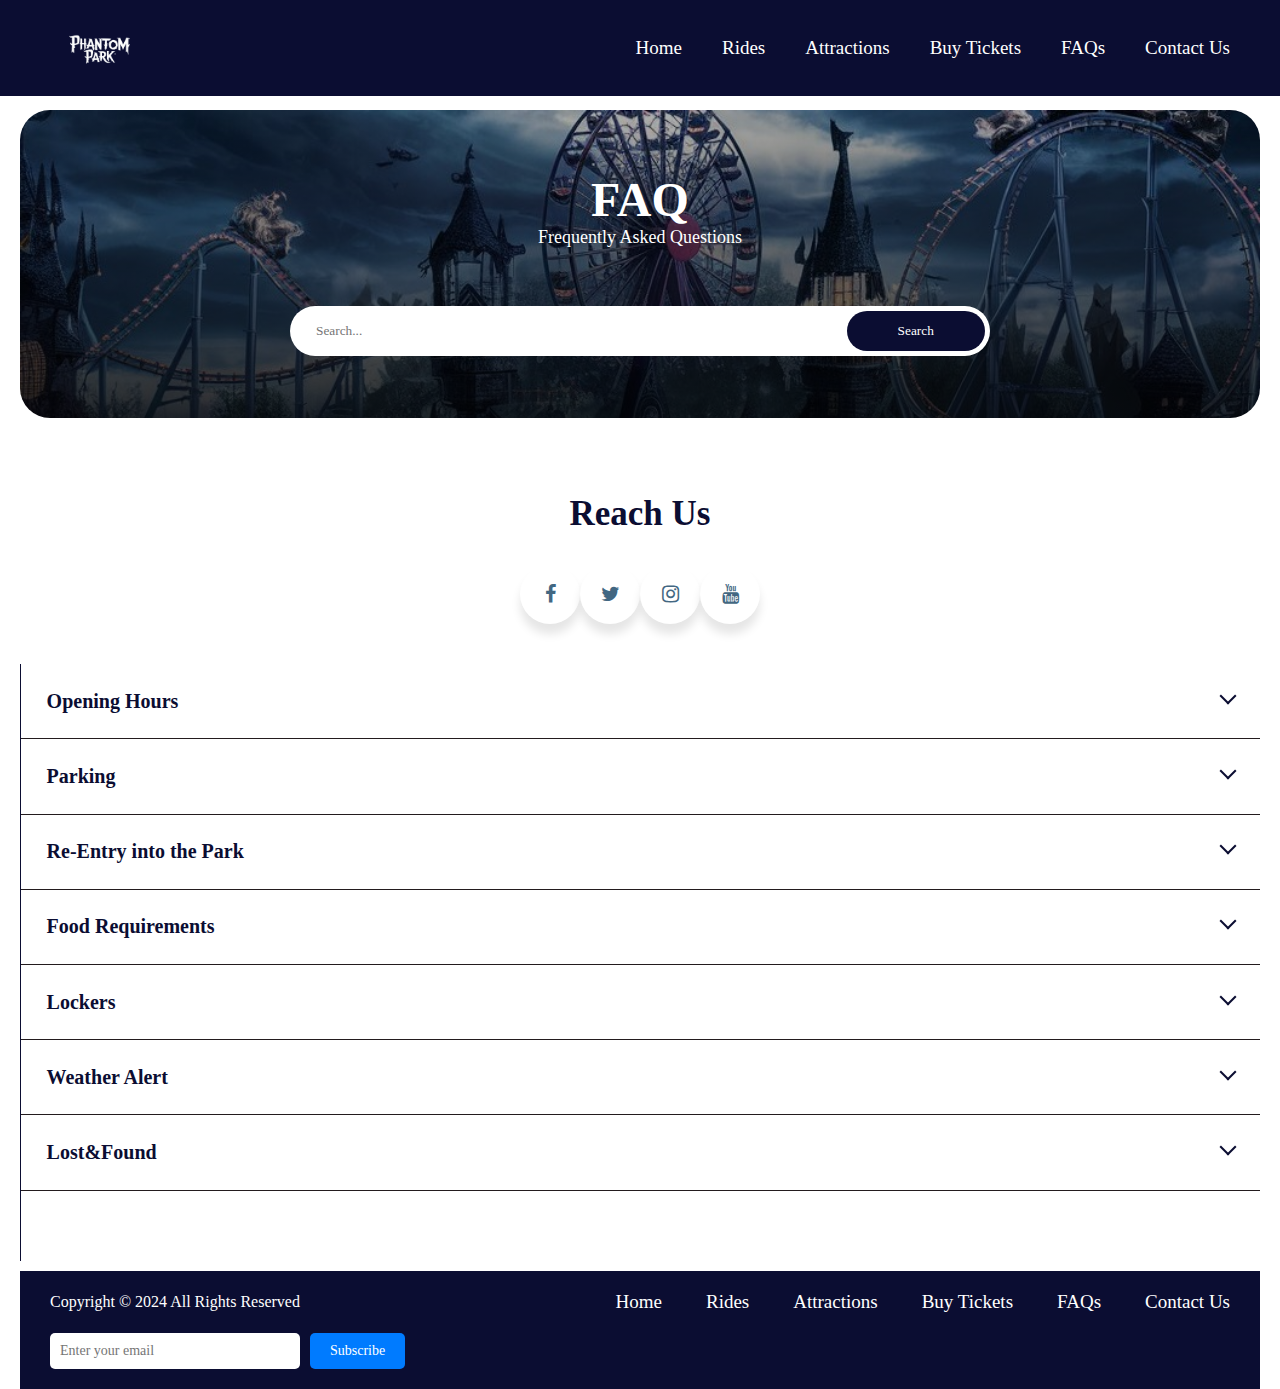
<file: faq.html>
<!DOCTYPE html>
<html lang="en">
  <head>
    <title>Help Centre</title>
    <meta charset="UTF-8" />
    <meta name="viewport" content="width=device-width, initial-scale=1.0" />
    <meta name="author" content="Jafrin" />
    <meta http-equiv="refresh" content="600" />
    <link rel="stylesheet" href="assets/css/faq.css" />
    <!-- link for icons -->
    <link
      rel="stylesheet"
      href="https://cdnjs.cloudflare.com/ajax/libs/font-awesome/4.6.3/css/font-awesome.css"
    />
    <!-- link for fonts -->
    <link rel="preconnect" href="https://fonts.googleapis.com" />
    <link rel="preconnect" href="https://fonts.gstatic.com" crossorigin />
    <link
      href="https://fonts.googleapis.com/css2?family=Noto+Sans:ital,wght@0,100..900;1,100..900&display=swap"
      rel="stylesheet"
    />
    <link rel="icon" href="assets/images/icon.png" />
  </head>

  <body>
    <header>
      <!-- navigation bar -->
      <nav class="navbar">
        <a href="index.html" class="logo-link">
          <img id="logo" src="assets/images/logo.png" alt="logo" />
        </a>
        <input type="checkbox" id="menu-toggler" />
        <label for="menu-toggler" id="hamburger-btn">
          <svg
            xmlns="http://www.w3.org/2000/svg"
            viewBox="0 0 24 24"
            fill="white"
            width="24px"
            height="24px"
          >
            <path d="M0 0h24v24H0z" fill="none" />
            <path d="M3 18h18v-2H3v2zm0-5h18V11H3v2zm0-7v2h18V6H3z" />
          </svg>
        </label>
        <!-- all navbar links to other pages -->
        <ul class="all-links">
          <li><a href="index.html">Home</a></li>
          <li><a href="index.html#rides">Rides</a></li>
          <li><a href="attractions.html">Attractions</a></li>
          <li><a href="index.html#booking">Buy Tickets</a></li>
          <li><a href="faq.html">FAQs</a></li>
          <li><a href="index.html#contact">Contact Us</a></li>
        </ul>
      </nav>
    </header>

    <main class="main-content">
      <!-- main title of page -->
      <div class="header">
        <h1 class="header-title">FAQ</h1>
        <p class="header-desc">Frequently Asked Questions</p>

        <!-- search area -->
        <div class="search">
          <input type="text" placeholder="Search..." />
          <button>Search</button>
        </div>
      </div>
      <section>
        <!-- social media button title -->
        <div class="header3">
          <h3 class="header3-title">Reach Us</h3>
        </div>
        <div class="social-wrapper">
          <!-- social media button -->
          <div class="social-button">
            <div class="icon">
              <a
                class="social-icon"
                href="https://www.facebook.com"
                target="_blank"
              >
                <i class="fa fa-facebook"></i>
              </a>
            </div>
          </div>
          <!-- social media button -->
          <div class="social-button">
            <div class="icon">
              <a
                class="social-icon"
                href="https://www.twitter.com"
                target="_blank"
              >
                <i class="fa fa-twitter"></i>
              </a>
            </div>
          </div>
          <!-- social media button -->
          <div class="social-button">
            <div class="icon">
              <a
                class="social-icon"
                href="https://www.instagram.com"
                target="_blank"
              >
                <i class="fa fa-instagram"></i>
              </a>
            </div>
          </div>
          <!-- social media button -->
          <div class="social-button">
            <div class="icon">
              <a
                class="social-icon"
                href="https://www.youtube.com"
                target="_blank"
              >
                <i class="fa fa-youtube"></i>
              </a>
            </div>
          </div>
        </div>
      </section>

      <!--  faq area with each question and respective answer -->
      <div class="faq-box">
        <div class="faq-wrapper">
          <input type="checkbox" class="faq-trigger" id="faq-trigger-1" />
          <!-- first question -->
          <label class="faq-title" for="faq-trigger-1">Opening Hours</label>
          <!-- first answer -->
          <div class="faq-detail">
            <p>
              The Theme Park opens daily from 10am to 9pm except on Sundays.
            </p>
          </div>
        </div>
        <div class="faq-wrapper">
          <input type="checkbox" class="faq-trigger" id="faq-trigger-2" />
          <!-- second question -->
          <label class="faq-title" for="faq-trigger-2">Parking</label>
          <!-- second answer -->
          <div class="faq-detail">
            <p>
              Parking is located by the North Entrance ($2.50SGD per entry).
              Free parking promotion can be redeemed via our online platforms.
              Note that disability parking is the most accessible through the
              Lion Mall Parking Lot.
            </p>
          </div>
        </div>
        <div class="faq-wrapper">
          <input type="checkbox" class="faq-trigger" id="faq-trigger-3" />
          <!-- third question -->
          <label class="faq-title" for="faq-trigger-3"
            >Re-Entry into the Park</label
          >
          <!-- third answer -->
          <div class="faq-detail">
            <p>
              Day tickets allow one entry per day and multiple entries per day
              for Annual Passes
            </p>
          </div>
        </div>
        <div class="faq-wrapper">
          <input type="checkbox" class="faq-trigger" id="faq-trigger-4" />
          <!-- fourth question -->
          <label class="faq-title" for="faq-trigger-4">Food Requirements</label>
          <!-- fourth answer -->
          <div class="faq-detail">
            <p>
              Our Parks carry every taste from each corner of the world where we
              promise to take your tastebuds on a journey. We also cater to
              individuals with specific requirements such as halal, vegan,
              dairy-free and gluten-free food.
            </p>
          </div>
        </div>
        <div class="faq-wrapper">
          <input type="checkbox" class="faq-trigger" id="faq-trigger-5" />
          <!-- fifth question -->
          <label class="faq-title" for="faq-trigger-5">Lockers</label>
          <!-- fifth answer -->
          <div class="faq-detail">
            <p>
              Lockers are available for rent and are located by the entrance of
              each ride. The first 30 minutes is $2SGD and $0.50 for every
              subsequent 30 minute block.
            </p>
          </div>
        </div>
        <div class="faq-wrapper">
          <input type="checkbox" class="faq-trigger" id="faq-trigger-6" />
          <!-- sixth question -->
          <label class="faq-title" for="faq-trigger-6">Weather Alert</label>
          <!-- sixth answer -->
          <div class="faq-detail">
            <p>
              A blaring alarm would be sent out prior to forecasted thunder
              storms / unfit weather conditions. If however, our customers
              arrive during unprecedented weathers, we are more than happy to
              provide accommodation and/or compensation!
            </p>
          </div>
        </div>
        <div class="faq-wrapper">
          <input type="checkbox" class="faq-trigger" id="faq-trigger-7" />
          <!-- seventh question -->
          <label class="faq-title" for="faq-trigger-7">Lost&Found</label>
          <!-- seventh answer -->
          <div class="faq-detail">
            <p>
              For misplaced personal belongings, please approach our customer
              service booths that are conveniently located around the park.
            </p>
          </div>
        </div>
      </div>
    </main>

    <!-- footer and links to other pages -->
    <footer>
      <div>
        <span>Copyright © 2024 All Rights Reserved</span>
        <span class="link">
          <a href="index.html">Home</a>
          <a href="index.html#rides">Rides</a>
          <a href="attractions.html">Attractions</a>
          <a href="index.html#pricing-container">Buy Tickets</a>
          <a href="faq.html">FAQs</a>
          <a href="index.html#contact">Contact Us</a>
        </span>
      </div>
      <!-- subscription to newsletter -->
      <div class="newsletter">
        <form action="/subscribe" method="post">
          <input
            type="email"
            id="subscribe-email"
            name="email"
            placeholder="Enter your email"
            required
          />
          <button type="submit">Subscribe</button>
        </form>
      </div>
    </footer>
  </body>
</html>
</file>
<file: assets/css/index.css>
@import url("https://fonts.googleapis.com/css2?family=Poppins:wght@200;300;400;500;600;700&display=swap");

* {
  margin: 0;
  padding: 0;
  box-sizing: border-box;
  font-family: "Crimson Text", serif;
}

html {
  scroll-behavior: smooth;
}

body {
  background: #f2f2f2;
}

header {
  position: fixed;
  top: 0;
  left: 0;
  z-index: 7;
  width: 100%;
  display: flex;
  color: white;
  justify-content: center;
  background: #0b0d32;
}

.navbar {
  display: flex;
  padding: 0 10px;
  max-width: 1200px;
  width: 100%;
  align-items: center;
  justify-content: space-between;
}

/* Responsiveness of navbar */
.navbar input#menu-toggler {
  display: none;
}

.navbar #hamburger-btn {
  cursor: pointer;
  display: none;
}

/* Positioning of each hyperlink */
.navbar .all-links {
  display: flex;
  align-items: center;
}

.navbar .all-links li {
  position: relative;
  list-style: none;
}

/* Styling of logo image */
.navbar .logo-link {
  display: flex;
  align-items: center;
  margin-left: 0;
}

.navbar #logo {
  margin: 0 0;
  width: 100px;
}

/* Styling of hyperlinks in header and footer */
header a,
footer a {
  margin-left: 40px;
  text-decoration: none;
  color: var(--white);
  height: 100%;
  padding: 20px 0;
  display: inline-block;
  transition: border 0.5s ease-in-out;
  font-size: 19px;
}

header a:hover,
footer a:hover {
  color: #fdf0ff;
  transform: translateY(-10%);
  text-decoration: underline;
}

footer {
  width: 100%;
  display: flex;
  justify-content: center;
  background: #0b0d32;
  padding: 20px 0;
  flex-direction: column;
  /* Use column layout */
  align-items: center;
  /* Center items horizontally */
}

footer div {
  padding: 0 10px;
  max-width: 1200px;
  width: 100%;
  display: flex;
  justify-content: space-between;
  align-items: center;
  flex-wrap: wrap;
}

footer .newsletter {
  margin-top: 20px;
  text-align: center;
}

footer .newsletter form {
  display: flex;
  align-items: center;
  justify-content: center;
  /* Center items horizontally */
  gap: 10px;
  /* Add space between input and button */
}

footer .newsletter input[type="email"] {
  padding: 10px;
  border-radius: 5px;
  border: none;
  outline: none;
  font-size: 14px;
  width: 250px;
  /* Set a specific width for the input */
}

footer .newsletter button {
  padding: 10px 20px;
  border-radius: 5px;
  border: none;
  background: #007bff;
  color: #fff;
  cursor: pointer;
  font-size: 14px;
}

footer .newsletter button:hover {
  background: #0056b3;
}

.homepage {
  height: 100vh;
  width: 100%;
  position: relative;
  background: url("../images/hero.gif");
  background-position: center 65%;
  background-size: cover;
  background-attachment: fixed;
}

.homepage::before {
  content: "";
  position: absolute;
  left: 0;
  top: 0;
  height: 100%;
  width: 100%;
  background: rgba(0, 0, 0, 0.2);
}

.homepage .content {
  display: flex;
  height: 85%;
  z-index: 3;
  align-items: center;
  justify-content: center;
  flex-direction: column;
}

.homepage .content h1 {
  font-size: 60px;
  font-weight: 700;
  margin-bottom: 10px;
}

.homepage .content .text {
  margin-bottom: 50px;
  color: #fff;
  font-size: 20px;
  text-align: center;
  text-shadow: 0px 0px 10px rgba(0, 0, 0, 0.3);
}

.content a {
  color: #000;
  display: block;
  text-transform: uppercase;
  font-size: 18px;
  margin: 0 10px;
  padding: 10px 30px;
  border-radius: 5px;
  background: #fff;
  border: 2px solid #fff;
  transition: 0.4s ease;
  box-shadow: 0 10px 20px rgba(0, 0, 0, 0.3);
  text-decoration: none;
}

.content a:hover {
  color: #fff;
  background: rgba(255, 255, 255, 0.3);
}

section {
  display: flex;
  align-items: center;
  flex-direction: column;
  padding: 80px 0 0;
}

section h2 {
  font-size: 2rem;
  padding-bottom: 10px;
  padding-top: 1.5%;
}

section > p {
  text-align: center;
}

section .cards {
  display: flex;
  flex-wrap: wrap;
  max-width: 1200px;
  margin-top: 50px;
  padding: 0 10px;
  justify-content: space-between;
}

.about-us {
  padding: 50px 20px;
  background-color: #f9f9f9;
}

.about-container {
  display: flex;
  flex-wrap: wrap;
  justify-content: space-between;
  align-items: center;
  max-width: 1200px;
  margin: 0 auto;
}

.about-text {
  flex: 1 1 50%;
  padding: 20px;
}

.about-text h2 {
  font-size: 2.5em;
  margin-bottom: 20px;
}

.about-text p {
  font-size: 1.2em;
  line-height: 1.6;
}

.about-image {
  flex: 1 1 40%;
  padding: 20px;
  text-align: center;
}

.about-image img {
  max-width: 100%;
  height: auto;
  border-radius: 10px;
}

/* Pricing Container styling */
.pricing-container {
  background: rgb(2, 0, 36);
  background: linear-gradient(
    90deg,
    rgba(2, 0, 36, 1) 0%,
    rgba(68, 30, 163, 1) 100%,
    rgba(0, 212, 255, 1) 100%
  );
  background-size: cover;
  background-repeat: no-repeat;
  background-position: center center;
  margin-top: 100px;
  padding-bottom: 1.5%;
}

.pricing-container {
  max-width: 100%;
  height: auto;
  margin: auto;
  display: flex;
  justify-content: center;
  text-align: center;
  flex-wrap: wrap;
  flex-direction: row;
  padding-right: 25px;
  padding-left: 25px;
}

/* Column styling within the pricing container */
.column {
  flex: 25%;
  padding: 10px;
  width: calc(33.3% -30px);
  box-sizing: border-box;
}

/* Pricing card styling */
.pricing-card {
  -webkit-transition: 0.4s background-color ease;
  -ms-transition: 0.4s background-color ease;
  transition: 0.4s background-color ease;
  height: 600px;
  background-color: white;
  border-radius: 20px;
  position: relative;
  transition: all 0.4s;
}

/* Hover effect for pricing cards */
.pricing-card:hover {
  box-shadow: 0 4px 8px 0 rgba(0, 0, 0, 0.4);
  transform: scale(1.05);
}

/* Badge box styling within pricing cards */
.pricing-card .badge-box {
  padding: 0 40px;
  margin-top: 80px;
}

/* Badge text styling within pricing cards */
.pricing-card .badge-box span {
  display: inline-block;
  border: 1px solid #4b7bec;
  padding: 4px 12px;
  border-radius: 25px;
  overflow: hidden;
  color: #4b7bec;
}

/* Pricing header styling within pricing cards */
.pricing-card .pricing-header {
  width: 100%;
  height: 150px;
  position: relative;
  border-radius: 20px 20px 0 0;
}

/* Plan title styling within pricing headers */
.pricing-card .pricing-header .plan-title {
  font-size: 30px;
  color: black;
  position: relative;
  top: 25%;
}

/* Price circle styling within pricing headers */
.pricing-card .pricing-header .price-circle {
  width: 120px;
  height: 120px;
  border-radius: 100%;
  left: calc(50% - 60px);
  top: 60%;
  background-color: white;
  position: absolute;
}

/* Info text within price circle */
.pricing-card .pricing-header .price-circle .info {
  display: block;
  font-size: 12px;
  font-weight: bold;
  color: gray;
}

/* Price title within price circle */
.pricing-card .pricing-header .price-circle .price-title {
  display: block;
  font-size: 28px;
  padding: 28px 0 0;
  font-weight: bold;
}

/* Small text within price title */
.pricing-card .pricing-header .price-circle .price-title small {
  font-size: 18px;
}

/* Section heading within pricing cards */
.pricing-card h2 {
  position: relative;
  top: 40%;
  color: #fff;
}

/* List styling within pricing cards */
.pricing-card ul {
  margin: 10px 0 0 0;
  padding: 0;
}

/* List item styling within pricing cards */

.pricing-card ul li {
  list-style-type: none;
  display: block;
  padding: 10px 0 10px 0;
  margin: 0;
  border-bottom: 1px solid #f2f2f2;
  border-color: grey;
}

/* Buy button box styling within pricing cards */
.pricing-card .buy-button-box {
  width: 100%;
  float: left;
  margin-top: 30px;
}

/* Buy now button styling within pricing cards */
.pricing-card .buy-button-box .buy-now {
  text-decoration: none;
  color: white;
  padding: 10px 30px;
  border-radius: 20px;
  background-image: linear-gradient(to left, #a55eea, #45aaf2);
  margin-top: 20px;
}

/* Pricing Card Colors */
/* Styling for single day plan pricing cards */
.single .pricing-header {
  background-color: #cbc3e3;
}

.single .price-circle {
  border: 10px solid #cbc3e3;
  transition: all 0.4s;
}

/* Hover effect for single day plan price circle */
.single:hover .price-circle {
  border-width: 5px;
}

/* Hover effect for single day plan buy now button */
.single .buy-now:hover {
  background-image: none;
  background-color: #cbc3e3;
  box-shadow: 1px 3px 5px rgba(0, 0, 0, 0.4);
}

/* Styling for three day plan pricing cards */
.three .pricing-header {
  background-color: #8a33ff;
}

.three .price-circle {
  border: 10px solid #8a33ff;
  transition: all 0.4s;
}

/* Hover effect for three day plan price circle */
.three:hover .price-circle {
  border-width: 5px;
}

/* Hover effect for three  day plan buy now button */
.three .buy-now:hover {
  background-image: none;
  background-color: #8a33ff;
  box-shadow: 1px 3px 5px rgba(0, 0, 0, 0.4);
}

/* Styling for vip plan pricing cards */
.vip .pricing-header {
  background-color: #5d3fd3;
}

.vip .price-circle {
  border: 10px solid #5d3fd3;
  transition: all 0.4s;
}

/* Hover effect for vip plan price circle */
.vip:hover .price-circle {
  border-width: 5px;
}

/* Hover effect for vip plan buy now button */
.vip .buy-now:hover {
  background-image: none;
  background-color: #5d3fd3;
  box-shadow: 1px 3px 5px rgba(0, 0, 0, 0.4);
}

/* Pricing tag for the most popular plan in the park */
.pricing-card .popular {
  position: absolute;
  top: 0;
  right: 5%;
  width: auto;
  padding: 10px;
  border-bottom-left-radius: 20px;
  border-bottom-right-radius: 20px;
  background-color: #65ff00;
  color: white;
  font-size: 18px;
  z-index: 1;
  box-shadow: 0 4px 8px 0 rgba(0, 0, 0, 0.2);
}

/* Transition for the hover for each  pricing card */
.transition {
  -webkit-transition: all 0.4s ease;
  -ms-transition: all 0.4s ease;
  transition: all 0.4s ease;
}

@media screen and (max-width: 980px) {
  .column {
    flex: 1 1 calc(50% - 20px);
    display: block;
  }
}

@media screen and (max-width: 700px) {
  .column {
    flex: 1 1 100%;
    display: block;
  }
}

/* End of pricing cards */
#booking h2 {
  color: #0b0d32;
}

.booking-form {
  background: #fff;
  padding: 20px;
  border-radius: 8px;
  box-shadow: 0 0 10px rgba(0, 0, 0, 0.1);
  display: flex;
  align-items: center;
  flex-wrap: wrap;
  justify-content: center;
}

.form-group {
  margin: 5px 10px;
}

.form-group label {
  display: block;
  margin-bottom: 5px;
  font-size: 14px;
}

.form-group input,
.form-group select {
  width: 100%;
  padding: 8px;
  border: 1px solid #ddd;
  border-radius: 4px;
  font-size: 14px;
}

.pricing-options {
  display: flex;
  justify-content: space-between;
}

.pricing-option {
  text-align: center;
  padding: 5px 10px;
  border: 1px solid #ddd;
  border-radius: 4px;
  margin: 0 5px;
  background-color: #f1f1f1;
  font-size: 14px;
}

.pricing-option label {
  display: block;
}

.pricing-option input {
  margin-right: 5px;
}

.submit-button {
  padding: 10px 20px;
  border: none;
  border-radius: 4px;
  background-color: #007bff;
  color: #fff;
  font-size: 16px;
  cursor: pointer;
}

.submit-button:hover {
  background-color: #0056b3;
}

section .cards .card {
  background: #fff;
  padding: 10px 15px;
  list-style: none;
  border-radius: 5px;
  box-shadow: 0px 5px 10px rgba(0, 0, 0, 0.04);
  margin-bottom: 40px;
  width: calc(100% / 3 - 30px);
  text-align: center;
}

.portfolio .cards .card {
  padding: 0 0 20px;
}

.services .card img {
  width: 120px;
  height: 120px;
  margin-bottom: 20px;
  border-radius: 100%;
  object-fit: cover;
}

.portfolio .card img {
  width: 100%;
  padding-bottom: 10px;
  aspect-ratio: 16 / 9;
  object-fit: cover;
  border-radius: 7px;
}

.cards .card p {
  padding: 0 15px;
  margin-top: 5px;
}

.about .row {
  padding: 0 10px;
}

.contact h2 {
  color: #0b0d32;
}

.contact .row {
  margin: 60px 0 90px;
  display: flex;
  max-width: 1200px;
  width: 100%;
  align-items: center;
  justify-content: space-between;
}

.contact .row .col {
  padding: 0 10px;
  width: calc(100% / 2 - 50px);
}

.contact .col p {
  margin-bottom: 10px;
}

.contact .col p i {
  color: #7a7a7a;
  margin-right: 10px;
}

.contact form input {
  height: 45px;
  margin-bottom: 20px;
  padding: 10px;
  width: 100%;
  font-size: 16px;
  outline: none;
  border: 1px solid #bfbfbf;
}

.contact form textarea {
  padding: 10px;
  width: 100%;
  font-size: 16px;
  height: 150px;
  outline: none;
  resize: vertical;
  border: 1px solid #bfbfbf;
}

.contact form button {
  margin-top: 10px;
  padding: 10px 20px;
  font-size: 17px;
  color: #fff;
  border: none;
  cursor: pointer;
  border-radius: 5px;
  background: #525252;
  transition: 0.2s ease;
}

.contact form button:hover {
  background: #007bff;
}

footer {
  width: 100%;
  display: flex;
  justify-content: center;
  background: #0b0d32;
  padding: 20px 0;
}

footer div {
  padding: 0 10px;
  max-width: 1200px;
  width: 100%;
  display: flex;
  justify-content: space-between;
}

footer span {
  color: #fff;
}

footer a {
  padding: 0;
}

.container {
  padding-top: 20px;
  max-width: 1200px;
  width: 95%;
}

.slider-wrapper {
  position: relative;
}

.slider-wrapper .slide-button {
  position: absolute;
  top: 50%;
  outline: none;
  border: none;
  height: 50px;
  width: 50px;
  z-index: 5;
  color: #fff;
  display: flex;
  cursor: pointer;
  font-size: 2.2rem;
  background: #000;
  align-items: center;
  justify-content: center;
  border-radius: 50%;
  transform: translateY(-50%);
}

.slider-wrapper .slide-button:hover {
  background: #404040;
}

.slider-wrapper .slide-button#prev-slide {
  left: -25px;
  display: none;
}

.slider-wrapper .slide-button#next-slide {
  right: -25px;
}

.slider-wrapper .image-list {
  display: grid;
  grid-template-columns: repeat(10, 1fr);
  gap: 18px;
  font-size: 0;
  list-style: none;
  margin-bottom: 30px;
  overflow-x: auto;
  scrollbar-width: none;
}

.slider-wrapper .image-list::-webkit-scrollbar {
  display: none;
}

.slider-wrapper .image-list .image-item {
  width: 325px;
  height: 400px;
  object-fit: cover;
}

.container .slider-scrollbar {
  height: 24px;
  width: 100%;
  display: flex;
  align-items: center;
}

.slider-scrollbar .scrollbar-track {
  background: #ccc;
  width: 100%;
  height: 2px;
  display: flex;
  align-items: center;
  border-radius: 4px;
  position: relative;
}

.slider-scrollbar:hover .scrollbar-track {
  height: 4px;
}

.slider-scrollbar .scrollbar-thumb {
  position: absolute;
  background: #000;
  top: 0;
  bottom: 0;
  width: 50%;
  height: 100%;
  cursor: grab;
  border-radius: inherit;
}

.slider-scrollbar .scrollbar-thumb:active {
  cursor: grabbing;
  height: 8px;
  top: -2px;
}

.slider-scrollbar .scrollbar-thumb::after {
  content: "";
  position: absolute;
  left: 0;
  right: 0;
  top: -10px;
  bottom: -10px;
}

/* Grid layout */
/* Container for the grid layout */
.grid-container {
  display: grid;
  /* Use grid layout */
  gap: 30px;
  padding: 5px;
  margin: 0 auto;
  /* Center the container */
  padding-left: 75px;
  padding-right: 75px;
}

/* Individual grid item styling */
.grid-item {
  display: grid;
  grid-template-columns: 2fr 1fr;
  /* Define columns with 2:1 ratio */
  background: #f9f9f9;
  border: 3px solid #544e4e;
  border-radius: 8px;
  overflow: hidden;
  /* Hide overflow content */
  width: 100%;
}

/* Hover effect for grid items */
.grid-item:hover {
  transform: scale(1.05);
  /* Enlarge on hover */
}

/* Container for image and title */
.img-title-box {
  display: flex;
  flex-direction: column;
  align-items: center;
  padding: 20px;
}

/* Image styling within the img-title-box */
.img-title-box img {
  height: 60vh;
  width: 115vh;
  display: block;
  /* Block display */
  border-radius: 10px;
  margin-bottom: 10px;
  border: 3px solid #544e4e;
  /* Dark grey border */
}

/* Paragraph styling within grid text */
.grid-text p {
  padding: 55px;
}

/* Subheading styling within grid item */
.grid-item h3 {
  font-size: 1.5em;
  margin: 0 0 10px 0;
}

/* Paragraph styling within grid item */
.grid-item p {
  font-size: 1.25em;
  color: #666;
}

/* Button styling within grid text */
.grid-text button {
  justify-content: center;
  width: 60%;
  display: flex;
  cursor: pointer;
  border-radius: 5px;
  margin: 20px auto 0;
  transition: 0.4s ease-in-out;
  /* Smooth transition effect */
  text-decoration: none;
  color: #000;
  background: #fff;
  border: 2px solid #fff;
  box-shadow: 0 10px 20px rgba(0, 0, 0, 0.3);
  /* Box shadow */
  border-color: #000;
  font-size: 1.5rem;
}

/* Hover effect for buttons */
.grid-text button:hover {
  color: #fff;
  background: rgba(0, 0, 0, 0.2);
}

/* Responsive Design */

/* For tablets and small screens */
@media (max-width: 1024px) {
  .grid-container {
    padding-left: 50px;
    padding-right: 50px;
  }

  .grid-item {
    grid-template-columns: 1fr;
    /* Single column layout */
  }

  .img-title-box img {
    height: 40vh;
    width: 80vh;
  }

  .grid-text h1 {
    padding-left: 50px;
  }

  .grid-text button {
    width: 80%;
    font-size: 1.2rem;
  }
  .grid-item p {
    margin-top: 5%;
  }
}

/* For mobile devices */
@media (max-width: 600px) {
  .grid-item {
    grid-template-columns: 1fr;
    /* Single column layout */
  }

  .img-title-box img {
    height: 30vh;
    width: 60vh;
  }

  .grid-text p {
    padding: 0 20px;
  }

  .grid-text button {
    width: 100%;
    font-size: 1rem;
  }
}

/* Responsive styling for screens smaller than 1300px */
@media screen and (max-width: 1300px) {
  .grid-container {
    display: grid;
    gap: 50px;
    /* Increased gap between grid items */
    padding: 45px;
    margin: 0 auto;
    /* Center the container */
    width: 100%;
  }

  .grid-item {
    /*Defining columns*/
    background: #f9f9f9;
    border-radius: 8px;
    overflow: hidden;
    transition: transform 0.3;
    display: flex;
    flex-direction: column;
    /* Stack items vertically */
    border: 1px solid #544e4e;
  }

  /* Image styling within grid item */
  .grid-item img {
    height: 52vh;
    /* Reduced height */
    width: 100vh;
    /* Reduced width */
  }

  /* Button styling within grid text */
  .grid-text button {
    justify-content: center;
    width: 50%;
    display: flex;
    cursor: pointer;
    border-radius: 5px;
    margin-left: 100px;
    margin: 20px auto 0;
    /* Margin around the button */
    margin-bottom: 30px;
    font-size: 1.5rem;
  }

  .grid-item h1 {
    margin-left: 175px;
  }
}

/* Responsive styling for screens smaller than 640px */
@media screen and (max-width: 640px) {
  .grid-container {
    padding: 15px;
    /* Further Reduced padding inside the container */
  }

  .grid-item img {
    height: 52vh;
    width: 70vh;
  }
}

/* End of Grid Layout*/

/* Styles for mobile and tablets */
@media only screen and (max-width: 1023px) {
  .slider-wrapper .slide-button {
    display: none !important;
  }

  .slider-wrapper .image-list {
    gap: 10px;
    margin-bottom: 15px;
    scroll-snap-type: x mandatory;
  }

  .slider-wrapper .image-list .image-item {
    width: 280px;
    height: 380px;
  }

  .slider-scrollbar .scrollbar-thumb {
    width: 20%;
  }
}

@media screen and (max-width: 860px) {
  .navbar .all-links {
    position: fixed;
    left: -100%;
    width: 300px;
    display: block;
    height: 100vh;
    top: 75px;
    color: white;
    background: #0b0d32;
    transition: left 0.3s ease;
  }

  .navbar #menu-toggler:checked ~ .all-links {
    left: 0;
  }

  .navbar .all-links li {
    font-size: 18px;
  }

  .navbar #hamburger-btn {
    display: block;
  }

  section > p {
    text-align: center;
  }

  section .cards .card {
    width: calc(100% / 2 - 15px);
    margin-bottom: 30px;
  }

  .homepage .content h1 {
    font-size: 40px;
    font-weight: 700;
    margin-bottom: 10px;
  }

  .homepage .content .text {
    font-size: 17px;
  }

  .about-container {
    flex-direction: column;
    text-align: center;
  }

  .about-text,
  .about-image {
    flex: 1 1 100%;
  }

  .about-text {
    padding: 10px;
  }

  .about-image {
    padding: 10px;
  }

  .content a {
    font-size: 17px;
    padding: 9px 20px;
  }

  .contact .row {
    flex-direction: column;
  }

  .contact .row .col {
    width: 100%;
  }

  .contact .row .col:last-child {
    margin-top: 40px;
  }

  footer a {
    height: 0;
  }
}

@media screen and (max-width: 560px) {
  section .cards .card {
    width: 100%;
    margin-bottom: 30px;
  }
}

/* @media screen and (max-width:365px) {
  .main-content {
    width: 365px;
  }

  footer {
    min-width: 365px;
  }
} */
</file>
<file: assets/css/attractions.css>
:root {
    --background-color: #0b0d32;
    --white: #fff;
}

* {
    margin: 0;
    padding: 0;
    box-sizing: border-box;
    font-family: 'Crimson Text';
    scroll-behavior: smooth;
}

body {
    width: 100%;
    overflow-x: hidden;
}

/* Header position fixed and stacked above */
header {
    position: fixed;
    top: 0;
    left: 0;
    z-index: 7;
    width: 100%;
    display: flex;
    justify-content: center;
    background: var(--background-color);
}

.navbar {
    display: flex;
    padding: 0 10px;
    max-width: 1200px;
    width: 100%;
    align-items: center;
    justify-content: space-between;
}

/* Responsiveness of navbar */
.navbar input#menu-toggler {
    display: none;
}

.navbar #hamburger-btn {
    cursor: pointer;
    display: none;
}

/* Positioning of each hyperlink */
.navbar .all-links {
    display: flex;
    align-items: center;
}

.navbar .all-links li {
    position: relative;
    list-style: none;
}

/* Styling of logo image */
.navbar .logo-link {
    display: flex;
    align-items: center;
    margin-left: 0;
}

.navbar #logo {
    margin: 0 0;
    width: 100px;
}

/* Styling of hyperlinks in header and footer */
header a,
footer a {
    margin-left: 40px;
    text-decoration: none;
    color: var(--white);
    height: 100%;
    padding: 20px 0;
    display: inline-block;
    transition: border 0.5s ease-in-out;
    font-size: 19px;
}

header a:hover,
footer a:hover {
    color: #FDF0FF;
    transform: translateY(-10%);
    text-decoration: underline;
}

/* Styling of feature wrapper */
.feature-wrapper {
    width: 100%;
    min-height: 500px;
    display: flex;
    /*centers child horizontally*/
    justify-content: center;
    /*centers child vertically */
    align-items: center;
    position: relative;
    top: 58px;
}

footer span {
    color: #fff;
}

footer a {
    padding: 0;
}

.feature-wrapper::before {
    /*generates empty content box*/
    content: "";
    background: url('../images/maleficent.jpg');
    background-repeat: none;
    position: absolute;
    /*Aligns top of pseudo element with top of parent */
    top: 0;
    width: 100%;
    height: 100%;
    background-size: cover;
    background-position: center;
    /*Darkens background for overlaying */
    filter: brightness(0.35);
    z-index: -1;
}

.feature-container {
    width: 90%;
    max-height: 410px;
    display: flex;
    justify-content: center;
    gap: 20px;
}

/* Styling of each feature card */
.feature-cards {
    width: min(40%, 150px);
    cursor: pointer;
    overflow: hidden;
}

.feature-cards img {
    width: 100%;
    height: 100%;
    object-fit: cover;
    border-radius: 20px;
}

.feature-cards:hover {
    width: 100%;
}

/*background pictures of each card (outside the card)*/
.feature-cards .background {
    position: absolute;
    left: 0;
    top: 0;
    z-index: -1;
    width: 100%;
    height: 100%;
    object-fit: cover;
    /*prevents background from capturing mouse interaction */
    pointer-events: none;
    filter: brightness(0.25);
    opacity: 0;
}

.feature-cards:hover .background {
    opacity: 1 !important;
}

/* Information inside each feature card */
.description {
    display: flex;
    flex-direction: column;
    justify-content: center;
    color: var(--white);
    width: 90%;
    height: 90%;
    margin-top: -250px;
    position: relative;
    opacity: 0;
}

.description p {
    width: 100%;
    height: 60%;
    text-align: center;
    padding: 10px;
    font-size: 16px;
    letter-spacing: 0.5px;
}

/*hyperlinks of each feature card that can transport user to location of attraction in the page */
.description a {
    text-decoration: none;
    display: inline-block;
    font-size: 40px;
    color: #B31B1B;
    display: flex;
    justify-content: center;
    align-items: center;
}

.description:hover {
    opacity: 1;
}

/* Filter button for attractions which yet to work due to lack of JavaScript */
.filters {
    display: flex;
    margin-top: 140px;
    margin-bottom: 20px;
    max-width: 100%;
    justify-content: center;
    gap: max(10px, 2%);
}

.filters button {
    padding: 10px 17px;
    display: flex;
    align-items: center;
    gap: 5px;
    background-color: var(--background-color);
    border: 1px solid whitesmoke;
    border-radius: 30px;
    font-size: 20px;
    color: var(--white);
    cursor: pointer;
    margin-bottom: 1px;
}

/*images on buttons that differentiate kid and adult rides */
.filters button img {
    width: 33px;
    height: 33px;
    object-fit: contain;
}

.filters button:hover {
    background-color: var(--white);
    color: var(--background-color);
}

/* Main container wrapping all attractions */
.attraction-container {
    width: 100%;
    display: flex;
    flex-direction: column;
    justify-content: center;
    align-items: center;
}

/* Each container of each attraction having same width and bottom spacing */
.attraction-maleficent,
.attraction-ursula,
.attraction-scar,
.attraction-jaafar,
.attraction-shan-yu {
    width: 100%;
    overflow-x: hidden;
    margin-bottom: 80px;
}

/*Poster of each attraction */
.maleficent-background img,
.scar-background img,
.shan-yu-background img,
.ursula-background img,
.jaafar-background img {
    width: 100%;
    height: 100%;
    border-radius: 10px;
}

/*Poster of maleficent, scar,shan-yu (group1) will be in the same polygon shape */
.maleficent-background img,
.scar-background img,
.shan-yu-background img {
    clip-path: polygon(0 0, 100% 0, 100% 95%, 0 70%);
}

/*Poster of ursula,jaafar (group 2 will be in same polygon shape*/
.ursula-background img,
.jaafar-background img {
    clip-path: polygon(0 0, 100% 0, 100% 70%, 0 95%);
}

/*Whitespace containing information about park below the poster */
.attraction-details {
    display: inline-block;
    width: 100%;
    max-width: 1200px;
    margin: 0 auto;
    background-color: var(--white);
    display: grid;
    grid-template-columns: 1fr 1fr;

}

/*Group 1 with same polygon style poster, will also have same left column styling */
.attraction-maleficent .left-column,
.attraction-scar .left-column,
.attraction-shan-yu .left-column {
    grid-column: 1/2;
    margin-left: 5px;
}

/*Group 2 with same polygon style poster, will also have same left column styling */
.attraction-ursula .left-column,
.attraction-jaafar .left-column {
    margin-left: 120px;
    padding: 10px;
}

/*Centers elements in both columns for all attractions */
.left-column,
.right-column {
    display: flex;
    justify-content: center;
    align-items: center;
    padding: 10px;

}

/*Restaurant container contains gradient background and food, Show container contains gradient background and shows */
.restaurant-container,
.show-container {
    width: 270px;
    min-height: 420px;
    display: flex;
    justify-content: center;
    align-items: center;
    margin: 0px 0px 50px 10px;
    z-index: 0;
    border-radius: 10px;
    position: relative;
    left: 60px;
}

/*gradient for maleficent restaurant container */
.attraction-maleficent .restaurant-container {
    background: linear-gradient(180deg, #013220, #046307, #83E28C);
}

/*Styling for hamburger in maleficent */
.attraction-maleficent .restaurant-container img {
    width: 300px;
    position: relative;
    right: 65px;
    z-index: 5;
    filter: drop-shadow(20px 15px 10px rgba(0, 0, 0, 0.5));
    /*creates shadow that outlines the object for 3D effect*/
    animation: bounce 3s linear infinite;
    /*animation for bouncing in the span of 3 seconds*/
}

/*Styling for attraction character beside restaurant container */
.attraction-maleficent .left-column #character {
    width: 140px;
    position: relative;
    top: 130px;
    right: 5px;
    z-index: 6;
    filter: drop-shadow(20px 15px 10px rgba(0, 0, 0, 0.4));
    outline: none;
}

/*Styling of h5 title in all attractions*/
.attraction-info h5 {
    position: relative;
    bottom: 15px;
    padding: 10px;
    margin-bottom: 20px;
    font-size: 1.9rem;
    text-align: left;
}

.attraction-maleficent .attraction-info h5,
.attraction-maleficent .attraction-info span,
.attraction-maleficent .attraction-info button {
    color: #046307;
}

/*Styling of paragraph in all attractions*/
.attraction-info p {
    font-size: 20px;
    letter-spacing: 0.3px;
    padding: 15px;
    position: relative;
    bottom: 40px;
    text-align: left;
}

/*Styling of park hours, precaution and food/show options for all attractions */
.attraction-info li {
    list-style: none;
    display: flex;
    flex-direction: row;
    width: 100%;
    position: relative;
    bottom: 40px;
    font-size: 20px;
    font-weight: 550;
    padding: 10px;
}

/*Emphasis on park information within lists for all attractions */
.attraction-maleficent .attraction-info span,
.attraction-ursula .attraction-info span,
.attraction-scar .attraction-info span,
.attraction-jaafar .attraction-info span,
.attraction-shan-yu .attraction-info span {
    font-size: 21px;
    font-weight: 800;
    margin-right: 8px;
}

/*Styling of all button for all attractions */
.attraction-info button {
    padding: 18px;
    font-size: 16px;
    margin-left: 8px;
    border-radius: 45px;
    border: none;
    font-weight: 600;
    position: relative;
    overflow: hidden;
    cursor: pointer;
    transition: 0.5s;
}

/*Creates pseudo element for all buttons for all attractions */
.attraction-info button::before {
    content: "";
    position: absolute;
    left: 0;
    width: 100%;
    height: 0%;
    transition: 1s;
    bottom: 0;
    border-radius: 50% 50% 0 0;
    /*Hides behind button content*/
    z-index: -1;
}

/*Pseudo element becomes visible when hovered for all attractions */
.attraction-info button:hover::before {
    height: 120%;
}

.attraction-maleficent .attraction-info button:hover {
    z-index: 4;
    color: var(--white);
}

/*pseudo element of button for maleficent has green gradient */
.attraction-maleficent .attraction-info button::before {
    background: radial-gradient(#013220, #046307, #83E28C);
}

/*Colour styling for ursula attraction*/
.attraction-ursula .attraction-info h5,
.attraction-ursula .attraction-info span,
.attraction-ursula .attraction-info button {
    color: #6B2494;
}

.attraction-ursula button:hover {
    z-index: 4;
    color: var(--white);
}

.attraction-ursula .attraction-info button::before {
    background: radial-gradient(#4B0082, #8A2BE2, #C379EE);
}

.attraction-ursula .show-container {
    background: linear-gradient(#4B0082, #8A2BE2, #C379EE);
}

/*Styling for seats image in gradient show-container */
.attraction-ursula .show-container img {
    width: 230px;
    position: relative;
    bottom: 10px;
    left: 40px;
    z-index: 5;
    border-radius: 10%;
    filter: drop-shadow(20px 15px 10px rgba(0, 0, 0, 0.5));
    animation: bounce 3s linear infinite;

}


/*Styling for all character in right column (ursula & jaafar)*/
.right-column #character {
    filter: drop-shadow(20px 15px 10px rgba(0, 0, 0, 0.4));
    outline: none;
    z-index: 6;
    max-width: 180px;
}

.attraction-ursula #character {
    position: relative;
    top: 150px;
    right: 280px;
    transform: rotate(-10deg);
}


.attraction-scar .restaurant-container {
    background: linear-gradient(180deg, #4A2222, #705142, #F4A460);
}

/*Colour styling for scar attraction */
.attraction-scar .attraction-info h5,
.attraction-scar .attraction-info span,
.attraction-scar .attraction-info button {
    color: #705142;
}

.attraction-scar button:hover {
    z-index: 4;
    color: var(--white);
}

.attraction-scar .attraction-info button::before {
    background: radial-gradient(#A0522D, #BC8F8F, #FFE4E1);
}

/*Styling for bento food in scar gradient container */
.attraction-scar .restaurant-container img {
    max-width: 480px;
    position: relative;
    right: 70px;
    z-index: 5;
    filter: drop-shadow(20px 15px 10px rgba(0, 0, 0, 0.5));
    animation: bounce 3s linear infinite;
}

/*Styling for scar character beside gradient container */
.attraction-scar .left-column #character {
    position: relative;
    max-width: 170px;
    top: 155px;
    right: 35px;
    transform: rotate(-15deg);
}

/*Colour styling for jaafar attraction */
.attraction-jaafar .attraction-info h5,
.attraction-jaafar .attraction-info span,
.attraction-jaafar .attraction-info button {
    color: #BA1E1E;
}

.attraction-jaafar button:hover {
    z-index: 4;
    color: var(--white);
}

.attraction-jaafar .attraction-info button::before {
    background: radial-gradient(#800000, #DC143C, #FF6347);

}

.attraction-jaafar .restaurant-container {
    background: linear-gradient(180deg, #800000, #DC143C, #FF6347);
    margin-right: 10px;
}

/*Styling for indian food in jaafar gradient container */
.attraction-jaafar .restaurant-container img {
    max-width: 320px;
    position: relative;
    bottom: 20px;
    left: 60px;
    animation: bounce 3s linear infinite;
}

/*Styling for jaafar character beside gradient container */
.attraction-jaafar .right-column #character {
    width: 140px;
    position: relative;
    top: 140px;
    right: 260px;
    transform: rotate(0);
}

/*Colour styling for jaafar attraction */
.attraction-shan-yu .show-container {
    background: linear-gradient(180deg, #36454F, #708090, #D3D3D3);
}

.attraction-shan-yu .attraction-info h5,
.attraction-shan-yu .attraction-info span,
.attraction-shan-yu .attraction-info button {
    color: #708090;
}

.attraction-shan-yu button:hover {
    z-index: 4;
    color: var(--white);
}

.attraction-shan-yu .attraction-info button::before {
    background: radial-gradient(#36454F, #708090, #D3D3D3);
}

/*Styling for show in shan-yu gradient container */
.attraction-shan-yu .show-container img {
    max-width: 280px;
    position: relative;
    right: 50px;
    z-index: 5;
    filter: drop-shadow(20px 15px 10px rgba(0, 0, 0, 0.5));
    animation: bounce 3s linear infinite;
}

/*Styling for shan-yu character beside gradient container */
.attraction-shan-yu .left-column #character {
    position: relative;
    width: 80px;
    top: 140px;
    left: 30px;
}

/*Wrapper for map including its checkpoints */
.map-wrapper {
    width: 100%;
    margin-top: 100px;
    position: relative;
    width: 100%;
    height: 100%;
}

/*Centers child of map container */
.map-container {
    display: flex;
    justify-content: center;
    align-items: center;
    position: relative;
}

/*Image of map*/
.map-container img {
    object-fit: cover;
    width: 100%;
    z-index: 1;
}

/*Styling of all checkpoints on map */
.circle-container {
    position: absolute;
    z-index: 2;
}

/*Styling of all attraction checkpoints on map*/
.circle-container.maleficent {
    top: 36%;
    left: 15%;
}

.circle-container.shan-yu {
    top: 10%;
    left: 38%;
}

.circle-container.scar {
    right: 10%;
    top: 45%;
}

.circle-container.jaafar {
    right: 18%;
    top: 15%;
}

.circle-container.ursula {
    right: 10%;
    bottom: 15%;
}

/*Styling of button elements of all circle containers */
.circle-container button {
    background-color: var(--white);
    border: none;
    border-radius: 25px;
    padding: 10px;
    font-size: 1.3rem;
    color: blue;
}

/*Name of location in each button */
.circle-container button span {
    display: none;
}

.circle-container button:active span {
    display: inline-block;
    font-size: 1rem;
    padding: 5px;
}

/*Styling of entrance/exit checkpoints on map */
.circle-container.entrance {
    left: 15%;
    bottom: 22%;
}

/*Change of colour for special information */
.circle-container.entrance button {
    color: red !important;
}

/*Styling of all restaurant checkpoints on map */
.circle-container.restaurant-maleficent {
    bottom: 36%;
    left: 4%;
    font-size: 0.8rem !important;
    padding: 7px !important;
}

.circle-container.restaurant-scar {
    bottom: 33%;
    left: 30%;
}

.circle-container.restaurant-jaafar {
    bottom: 15%;
    right: 40%;
}

/*Styling of all show checkpoints on map */
.circle-container.show-ursula {
    top: 23%;
    right: 5%;
}

.circle-container.show-shan-yu {
    top: 36%;
    left: 47%;
}

/*Styling of amenities checkpoints on map */
.circle-container.store {
    top: 8%;
    left: 57%;
}

.circle-container.restroom {
    bottom: 33%;
    left: 63%;
}

/*Styling of footer*/
footer {
    width: 100%;
    display: flex;
    justify-content: center;
    background: #0b0d32;
    padding: 20px 0;
    flex-direction: column;
    /* Use column layout */
    align-items: center;
    /* Center items horizontally */
}

footer div {
    padding: 0 10px;
    max-width: 1200px;
    width: 100%;
    display: flex;
    justify-content: space-between;
    align-items: center;
    flex-wrap: wrap;
}

/*input and button of footer*/
footer .newsletter {
    margin-top: 20px;
    text-align: center;
}

footer .newsletter form {
    display: flex;
    align-items: center;
    justify-content: center;
    /* Center items horizontally */
    gap: 10px;
    /* Add space between input and button */
}

footer .newsletter input[type="email"] {
    padding: 10px;
    border-radius: 5px;
    border: none;
    outline: none;
    font-size: 14px;
    width: 250px;
    /* Set a specific width for the input */
}

footer .newsletter button {
    padding: 10px 20px;
    border-radius: 5px;
    border: none;
    background: #007bff;
    color: #fff;
    cursor: pointer;
    font-size: 14px;
}

footer .newsletter button:hover {
    background: #0056b3;
}

/*animation for bouncing of food and show images*/
@keyframes bounce {
    0% {
        opacity: 0.4;
        transform: translateY(-25px);
        /* Start slightly above */
    }

    50% {
        opacity: 0.8;
        transform: translateY(15px);
        /* Bounce down */
    }

    100% {
        opacity: 1;
        transform: translateY(0);
    }
}


/* Responsiveness of mobile device screen 600px or less */
@media screen and (max-width:650px) {
    .navbar .all-links {
        position: fixed;
        left: -100%;
        width: 300px;
        display: block;
        height: 100vh;
        top: 75px;
        background: var(--background-color);
        transition: left 0.3s ease;
    }

    .navbar #menu-toggler:checked~.all-links {
        left: 0;
    }

    .navbar .all-links li {
        font-size: 18px;
    }

    .navbar #hamburger-btn {
        display: block;
    }

    .feature-cards:hover a {
        font-size: 21px;
    }

    .feature-cards:hover span {
        display: none;
    }

    .filters button {
        padding: 8px 10px;
        font-size: 18px;
    }

    .filters button img {
        width: 28px;
        height: 28px;
    }

    .maleficent-background img,
    .scar-background img,
    .shan-yu-background img,
    .ursula-background img,
    .jaafar-background img {
        width: 100%;
        height: 100%;
        border-radius: 10px;
    }

    .attraction-details {
        grid-template-columns: 1fr;
        max-width: 500px;
        display: flex;
        flex-direction: column;
        justify-content: center;
        align-items: center;
        margin: 10px;
    }

    .attraction-info h5 {
        text-align: center;
        white-space: normal;
        padding: 0 1rem;
        font-size: 1.6rem;
    }

    .attraction-info p,
    .attraction-info li {
        font-size: 18px;
        text-align: left;
        margin: 10px;
    }

    .attraction-ursula .attraction-details,
    .attraction-jaafar .attraction-details {
        display: flex;
        flex-direction: column-reverse;
    }

    .attraction-maleficent .left-column,
    .attraction-scar .left-column,
    .attraction-shan-yu .left-column {
        display: flex;
        align-items: center;
        justify-content: center;
        min-width: none;
        height: 650px;
        margin-bottom: 0;
        width: 500px;
    }

    .attraction-maleficent .restaurant-container,
    .attraction-ursula .show-container,
    .attraction-scar .restaurant-container,
    .attraction-jaafar .restaurant-container,
    .attraction-shan-yu .show-container {
        width: 430px;
        min-width: 330px;
        height: 500px;
        margin: 0 auto;
    }

    .attraction-scar .left-column #character {
        transform: translateX(-75%);
        rotate: -10deg;
        margin: 0 10px;
    }

    .attraction-jaafar .restaurant-container {
        left: 0;
    }

    .attraction-maleficent .restaurant-container img,
    .attraction-scar .restaurant-container img,
    .attraction-shan-yu .show-container img {
        width: 300px;
        padding: 0;
        position: relative;
        left: 0px;
        bottom: 40px;
    }

    .attraction-scar .restaurant-container img {
        width: 700px;
    }

    .attraction-maleficent .left-column #character {
        position: relative;
        top: 230px;
        right: 180px;
        margin-bottom: 20px;
    }

    .attraction-scar .left-column #character {
        position: relative;
        top: 220px;
    }

    .attraction-shan-yu .left-column #character {
        position: relative;
        top: 190px;
        left: 0;
    }

    .attraction-maleficent .right-column,
    .attraction-scar .right-column,
    .attraction-shan-yu .right-column {
        display: flex;
        justify-content: center;
        align-items: center;
        flex-direction: column;
    }

    .attraction-maleficent .right-column button,
    .attraction-ursula .left-column button,
    .attraction-scar .right-column button,
    .attraction-jaafar .left-column button,
    .attraction-shan-yu .right-column button {
        margin: 0 auto;
    }

    .attraction-info button {
        display: flex;
        align-items: center;
        justify-content: center;
    }

    .attraction-ursula .right-column,
    .attraction-jaafar .right-column {
        display: flex;
        flex-direction: column;
        align-items: center;
        justify-content: center;
        height: 640px;
        width: 500px;
    }

    .attraction-ursula .show-container {
        position: relative;
        top: 80px;
        left: 0;
    }

    .attraction-ursula .show-container img,
    .attraction-jaafar .restaurant-container img {
        left: 0;
        width: 300px;
        bottom: 30px;
    }

    .attraction-ursula .right-column #character {
        position: relative;
        top: 30px;
        left: 2px;
    }

    .attraction-jaafar .right-column #character {
        position: relative;
        left: 10px;
        top: -70px;
    }

    .attraction-ursula .left-column,
    .attraction-jaafar .left-column {
        width: 500px;
        margin-top: 20px;
        margin-left: 0;
    }

    .attraction-shan-yu .left-column #character {
        transform: translateX(-200px);
    }

    .attraction-maleficent .attraction-info span,
    .attraction-ursula .attraction-info span,
    .attraction-scar .attraction-info span,
    .attraction-jaafar .attraction-info span {
        width: 110px;
    }

    .map-wrapper {
        margin-top: 0;
    }

    .circle-container button {
        font-size: 11px;
        padding: 3px;
        max-width: 60px;
    }

    .circle-container button:active span {
        font-size: 11px;
        padding: 0;
        margin: 0px;
    }

    footer {
        width: 100%;
        display: flex;
        justify-content: space-between;
    }

    footer span:nth-child(1) {
        flex-wrap: wrap;
    }

    footer span:nth-child(2) {
        display: flex;
        flex-direction: row;
        flex-wrap: wrap;
        margin-right: 10px;
    }

    footer a {
        width: auto;
        height: 20px;
        margin: 5px;
        font-size: 14px;
    }
}

/* Responsiveness of mobile devices with screen 460px or less */
@media screen and (max-width:460px) {

    .attraction-ursula .show-container,
    .attraction-scar .restaurant-container,
    .attraction-jaafar .restaurant-container,
    .attraction-shan-yu .show-container {
        width: 330px;
        margin-left: 10px;
    }

    .attraction-scar .restaurant-container {
        margin-left: 50px;
    }

    .attraction-ursula .attraction-info,
    .attraction-jaafar .attraction-info {
        width: 335px;
    }

    .attraction-ursula .show-container {
        margin-left: 70px;
    }

    .attraction-jaafar .restaurant-container {
        margin-left: 40px;
    }

    .attraction-jaafar .right-column #character {
        position: relative;
        top: -60px;
    }

    .attraction-jaafar .right-column {
        max-width: 450px;
    }
}

/* Responsiveness for tablet devices with screen size between 601px and 1120px */
@media screen and (min-width:601px) and (max-width:1120px) {

    .attraction-ursula .left-column,
    .attraction-jaafar .left-column {
        max-width: 346px;
        margin-left: 50px;
    }

    .attraction-ursula .right-column,
    .attraction-jaafar .right-column {
        max-width: 450px;
    }
}

@media screen and (max-width:365px) {
    .main-content {
        width: 365px;
    }

    footer {
        min-width: 365px;
    }
}
</file>
<file: assets/css/faq.css>
:root {
  --primaryColor: #0B0D32;
  --softColor: rgb(255, 255, 255);
  --whiteColor: white;
  --blackColor: black;
  --background-color: #0b0d32;
  --white: #fff;
}

* {
  margin: 0;
  padding: 0;
  box-sizing: border-box;
  outline: none;
  font-family: "Crimson Text";
}

body {
  width: 100%;
  height: auto;
  padding: 3%;
  background-color: var(--softColor);
  grid-row: auto;
}

header {
  position: fixed;
  top: 0;
  left: 0;
  z-index: 7;
  width: 100%;
  display: flex;
  color: white;
  justify-content: center;
  background: #0b0d32;
}

.navbar {
  display: flex;
  padding: 0 10px;
  max-width: 1200px;
  width: 100%;
  align-items: center;
  justify-content: space-between;
}

/* Responsiveness of navbar */
.navbar input#menu-toggler {
  display: none;
}

.navbar #hamburger-btn {
  cursor: pointer;
  display: none;
}

/* Positioning of each hyperlink */
.navbar .all-links {
  display: flex;
  align-items: center;
}

.navbar .all-links li {
  position: relative;
  list-style: none;
}

/* Styling of logo image */
.navbar .logo-link {
  display: flex;
  align-items: center;
  margin-left: 0;
}

.navbar #logo {
  margin: 0 0;
  width: 100px;
}


header a,
footer a {
  margin-left: 40px;
  text-decoration: none;
  color: var(--white);
  height: 100%;
  padding: 20px 0;
  display: inline-block;
  transition: border 0.5s ease-in-out;
  font-size: 19px;
}

header a:hover,
footer a:hover {
  color: #FDF0FF;
  transform: translateY(-10%);
  text-decoration: underline;
}

/* styling FAQ title */
.header {
  margin-top: 80px;
  background-image: linear-gradient(rgba(0, 0, 0, 0.3), rgba(0, 0, 0, 0.8)), url("../images/header.jpeg");
  background-position: top center;
  background-repeat: no-repeat;
  background-size: cover;
  border-radius: 30px;
  display: flex;
  flex-direction: column;
  align-items: center;
  padding: 5% 3%;
  max-height: 380px;
  color: var(--whiteColor);
}

.header-title {
  font-size: 48px;
  letter-spacing: 1.5;
}

.header-desc {
  font-size: 18px;
  letter-spacing: 1;
  text-align: center;
}

/* styling search area */
.search {
  width: 60%;
  height: 50px;
  background-color: var(--whiteColor);
  margin-top: 5%;
  border-radius: 30px;
  display: flex;
  justify-content: space-between;
  padding: 5px;
}

.search input {
  width: 80%;
  height: 100%;
  padding: 1% 3%;
  background: transparent;
  border: none;
}

.search button {
  width: 20%;
  min-width: 100px;
  height: 100%;
  background-color: var(--primaryColor);
  color: var(--whiteColor);
  border: none;
  border-radius: 30px;
  cursor: pointer;
}

.search button:hover {
  background-color: var(--blackColor);
}

/* styling the question and answer dropdowns */
.faq-box {
  min-width: 320px;
  margin-bottom: 10px;
  padding-bottom: 70px;
  border-left: 1.5px solid var(--primaryColor);
}

.faq-wrapper {
  width: 100%;
  padding: 1.6rem;
  border-bottom: 1px solid rgb(35, 27, 30);
}

.faq-title {
  width: 100%;
  letter-spacing: 1.2;
  font-size: 20px;
  font-weight: 600;
  color: var(--primaryColor);
  cursor: pointer;
}

.faq-title:after {
  width: 10px;
  height: 10px;
  content: "";
  float: right;
  border-style: solid;
  border-width: 2px 2px 0 0;
  transform: rotate(135deg);
  transition: 0.4s ease-in-out;
}

/* styling the answers */
.faq-detail {
  line-height: 1.5;
  letter-spacing: 1;
  max-height: 0;
  overflow: hidden;
  transition: 0.3s ease-in-out;
  font-size: 18px;
  color: #000;
}

.faq-trigger {
  display: none;
}

.faq-trigger:checked+.faq-title+.faq-detail {
  max-height: 100%;
}

.faq-trigger:checked+.faq-title:after {
  transform: rotate(-45deg);
  transition: 0.4s ease-in-out;
}

/* styling social media buttons title */
.header3 {
  margin-top: 1px;
  text-align: center;
}

.header3-title {
  display: inline-block;
  padding: 10px;
  font-size: 35px;
  color: var(--primaryColor);
  margin-top: 65px;
}

/* styling the body */
html,
body {
  padding: 10px;
  margin-top: 5px;
  width: 100%;
  height: 100%;
  background: linear-gradient(315deg, #fff);
}

/* styling the social media buttons */
.social-wrapper {
  display: flex;
  justify-content: center;
  flex-wrap: wrap;
  margin-top: 20px;
}

.social-button {
  display: inline-block;
  width: 60px;
  height: 60px;
  margin-bottom: 40px;
  background-color: #fff;
  border-radius: 50px;
  line-height: 60px;
  text-align: center;
  box-shadow: 0px 10px 10px rgba(0, 0, 0, 0.1);
  transition: width 0.7s;
}

.social-icon {
  color: #426782;
  transition: color 0.2s;
}

.social-wrapper .social-button .icon {
  font-size: 20px;
}

.social-wrapper .social-button:hover {
  width: 100px;
  transition: 0.7s;
}

.social-wrapper .social-button:nth-child(1):hover .social-icon {
  color: rgb(51, 97, 248);
}

.social-wrapper .social-button:nth-child(2):hover .social-icon {
  color: #0e9aff;
}

.social-wrapper .social-button:nth-child(3):hover .social-icon {
  color: #e13d5c;
}

.social-wrapper .social-button:nth-child(4):hover .social-icon {
  color: #ff0000;
}

/* styling the footer */
footer {
  width: 100%;
  display: flex;
  justify-content: center;
  background: #0b0d32;
  padding: 20px 0;
  flex-direction: column;
  align-items: center;
}

footer div {
  padding: 0 10px;
  max-width: 1200px;
  width: 100%;
  display: flex;
  justify-content: space-between;
  align-items: center;
  flex-wrap: wrap;
}

footer .newsletter {
  margin-top: 20px;
  text-align: center;
}

footer .newsletter form {
  display: flex;
  align-items: center;
  justify-content: center;
  gap: 10px;
}

footer .newsletter input[type="email"] {
  padding: 10px;
  border-radius: 5px;
  border: none;
  outline: none;
  font-size: 14px;
  width: 250px;
}

footer .newsletter button {
  padding: 10px 20px;
  border-radius: 5px;
  border: none;
  background: #007bff;
  color: #fff;
  cursor: pointer;
  font-size: 14px;
}

footer .newsletter button:hover {
  background: #0056b3;
}

footer span {
  color: #fff;
}

footer a {
  padding: 0;
}

/* responsiveness for different displays */
@media screen and (max-width: 860px) {
  .navbar .all-links {
    position: fixed;
    left: -100%;
    width: 300px;
    display: block;
    height: 100vh;
    top: 75px;
    color: white;
    background: #0b0d32;
    transition: left 0.3s ease;
  }

  .navbar #menu-toggler:checked~.all-links {
    left: 0;
  }

  .navbar .all-links li {
    font-size: 18px;
  }

  .navbar #hamburger-btn {
    display: block;
  }

  .contact .row {
    flex-direction: column;
  }

  .contact .row .col {
    width: 100%;
  }

  .contact .row .col:last-child {
    margin-top: 40px;
  }

  footer a {
    height: 0;
  }
}

@media screen and (max-width: 560px) {
  section .cards .card {
    width: 100%;
    margin-bottom: 30px;
  }
}

@media screen and (max-width: 600px) {
  .search {
    width: 100%;
  }

  .faq-title {
    font-size: 20px;
  }
}

@media screen and (max-width:411px) {
  .main-content {
    width: 365px;
  }

  footer {
    min-width: 365px;
  }
}
</file>
